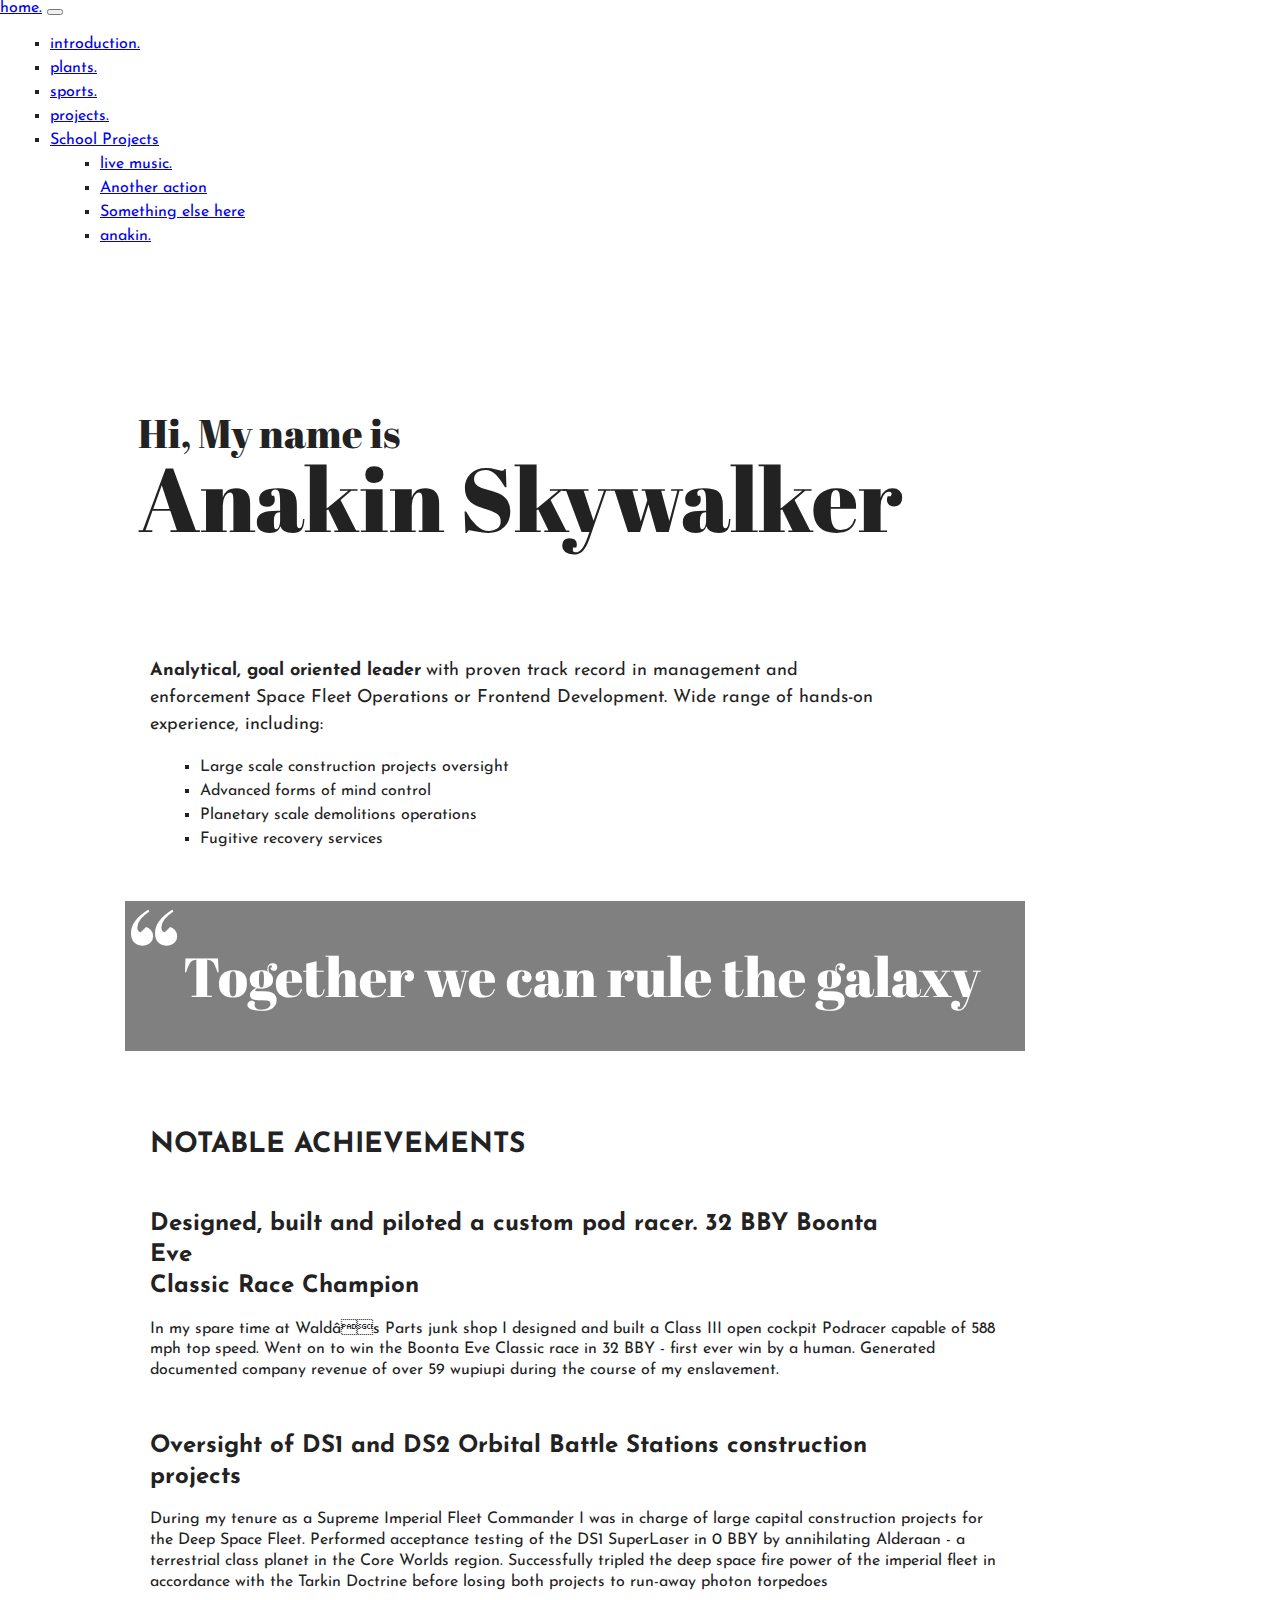
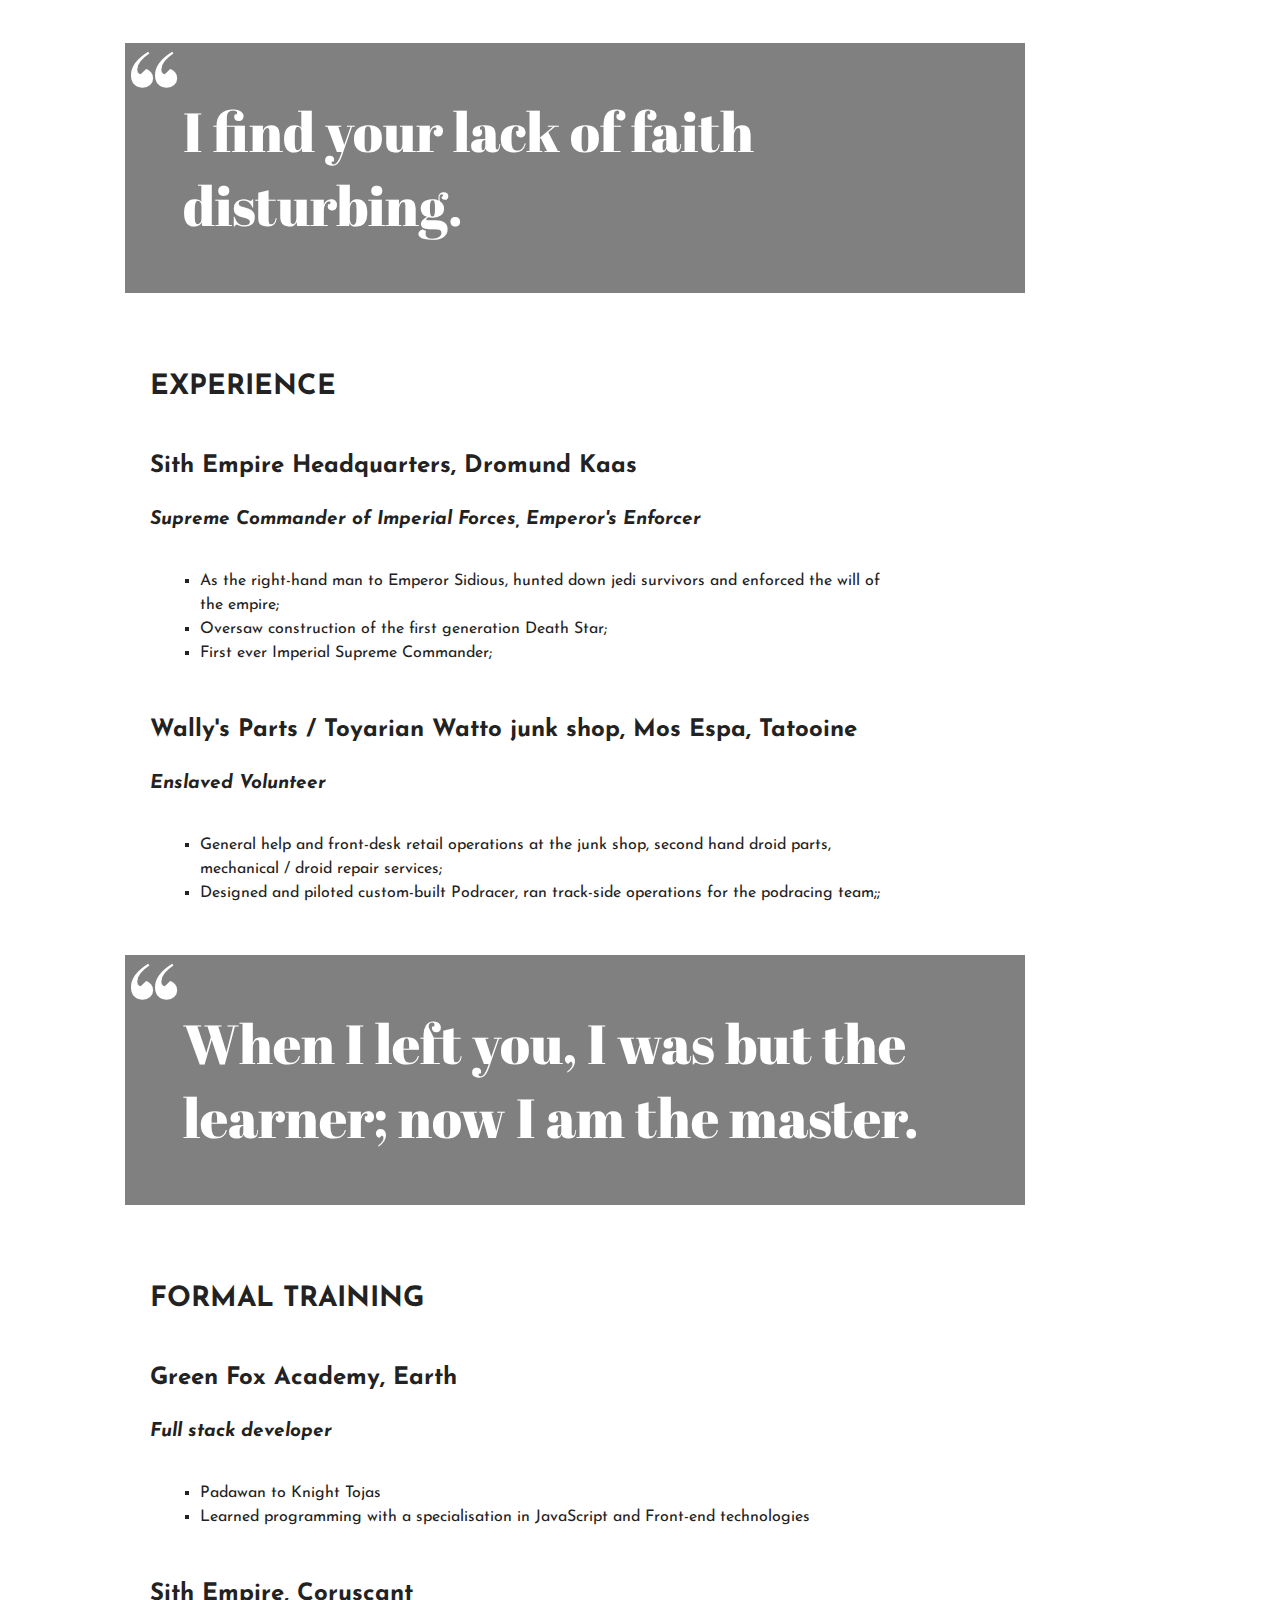
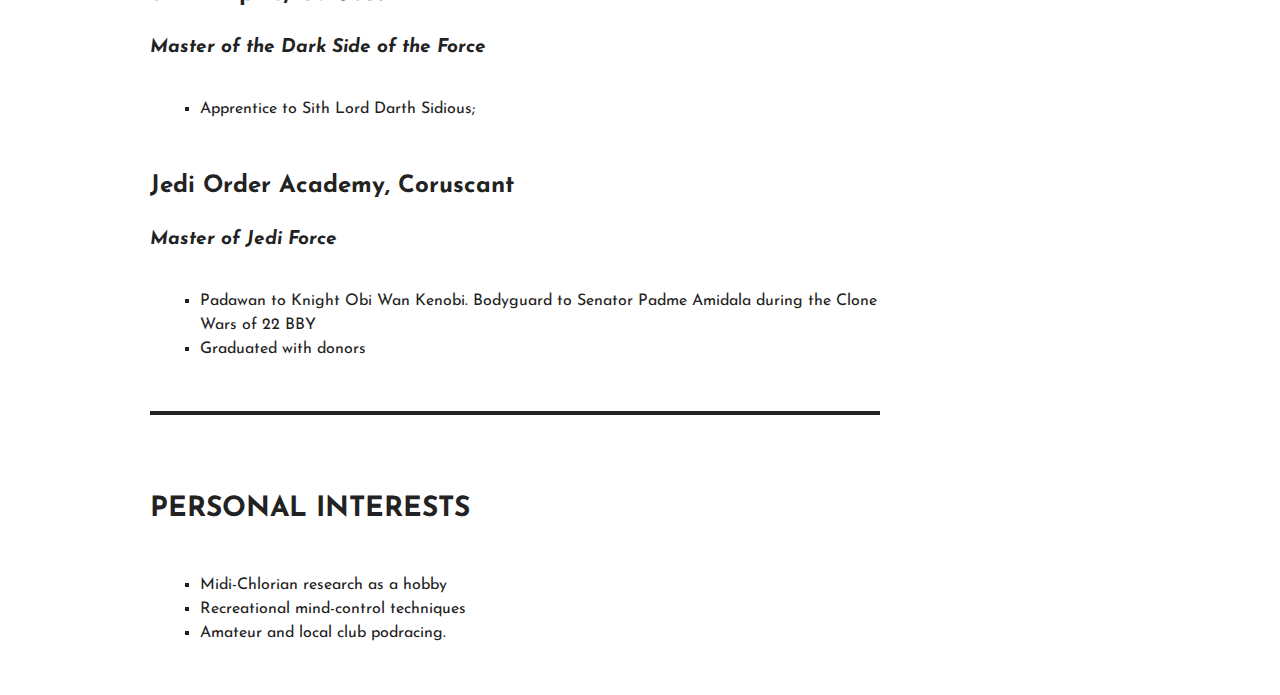
<file: anakin/anakin.html>
<!DOCTYPE html>
<html lang="en" >
<head>
  <meta charset="UTF-8">
  <title>2.0 Anakin saját weboldalam - CodePen</title>
  <link rel="preconnect" href="https://fonts.googleapis.com">
<link rel="preconnect" href="https://fonts.gstatic.com" crossorigin>
<link href="https://fonts.googleapis.com/css2?family=Josefin+Sans:wght@300&display=swap" rel="stylesheet">

<link rel="preconnect" href="https://fonts.googleapis.com">
<link rel="preconnect" href="https://fonts.gstatic.com" crossorigin>
<link href="https://fonts.googleapis.com/css2?family=Abril+Fatface&family=Josefin+Sans:wght@300&display=swap" rel="stylesheet">
<link rel="preconnect" href="https://fonts.googleapis.com">
<link rel="preconnect" href="https://fonts.gstatic.com" crossorigin>
<link href="https://fonts.googleapis.com/css2?family=Josefin+Sans:wght@300&family=Merriweather&display=swap" rel="stylesheet">
<link rel="preconnect" href="https://fonts.googleapis.com">
<link rel="preconnect" href="https://fonts.gstatic.com" crossorigin>
<link href="https://fonts.googleapis.com/css2?family=Sansita&display=swap" rel="stylesheet">
<link href="https://cdn.jsdelivr.net/npm/bootstrap@5.3.2/dist/css/bootstrap.min.css" rel="stylesheet"
        integrity="sha384-T3c6CoIi6uLrA9TneNEoa7RxnatzjcDSCmG1MXxSR1GAsXEV/Dwwykc2MPK8M2HN" crossorigin="anonymous">
<link rel="stylesheet" href="../anakin/anakin.css">

</head>
<body>
<!-- partial:index.partial.html -->
<html>
<head>
<meta name="viewport" content="width=device-width, initial-scale=1">
</head>
<body>
  <nav class="navbar navbar-expand-lg bg-body-tertiary" data-bs-theme="dark">
    <div class="container-fluid">
      <a class="navbar-brand" href="../aboutme.html">home.</a>
      <button class="navbar-toggler" type="button" data-bs-toggle="collapse" data-bs-target="#navbarNavDropdown" aria-controls="navbarNavDropdown" aria-expanded="false" aria-label="Toggle navigation">
        <span class="navbar-toggler-icon"></span>
      </button>
      <div class="collapse navbar-collapse" id="navbarNavDropdown">
        <ul class="navbar-nav">
          <li class="nav-item">
            <a class="nav-link" href="#">introduction.</a>
          </li>
          <li class="nav-item">
            <a class="nav-link" href="#">plants.</a>
          </li>
          <li class="nav-item">
            <a class="nav-link" href="#">sports.</a>
          </li>
          <li class="nav-item">
            <a class="nav-link" href="#">projects.</a>
          </li>
          <li class="nav-item dropdown">
            <a class="nav-link  dropdown-toggle" href="#" role="button" data-bs-toggle="dropdown" aria-expanded="false">
              School Projects
            </a>
            <ul class="dropdown-menu">
              <li><a class="dropdown-item" href="#">live music.</a></li>
              <li><a class="dropdown-item" href="#">Another action</a></li>
              <li><a class="dropdown-item" href="#">Something else here</a></li>
              <li><a class="dropdown-item" href="anakin.html">anakin.</a></li>
            </ul>
          </li>
        </ul>
      </div>
    </div>
  </nav>

<div class="hero-image">
  <div class="hero-text">
    <h2>Hi, My name is </h2>
    <h3>Anakin Skywalker</h3>
    
  </div>
</div>

<div class="bekezdes"> 
    <p id="bold">Analytical, goal oriented leader</p>
    <p id="normal"> with proven track record in management and enforcement Space Fleet Operations or Frontend Development. Wide range of hands-on experience, including:</p>
    <p>
      <ul>
  <li>Large scale construction projects oversight</li>
  <li> Advanced forms of mind control</li>
  <li>Planetary scale demolitions operations</li>
  <li>Fugitive recovery services</li>
  </ul>
    </p>
</div>

  <block>
<blockquote>  Together we can rule the galaxy  
</blockquote>
  </block>


<div class="bekezdes">
<div class="uppercasetitle">Notable achievements</div> 
<p class="alcim"> Designed, built and piloted a custom pod racer. 32 BBY Boonta Eve <br>Classic Race Champion
</p>

  <p class="szoveg">
    In my spare time at Waldâs Parts junk shop I designed and built a Class III open
cockpit Podracer capable of 588 mph top speed. Went on to win the Boonta Eve
Classic race in 32 BBY - first ever win by a human. Generated documented company
revenue of over 59 wupiupi during the course of my enslavement.  
  </p>
  
  <p class="alcim"> Oversight of DS1 and DS2 Orbital Battle Stations construction projects
</p>
  <p class="szoveg">During my tenure as a Supreme Imperial Fleet Commander I was in charge of large
capital construction projects for the Deep Space Fleet. Performed acceptance
testing of the DS1 SuperLaser in 0 BBY by annihilating Alderaan - a terrestrial
class planet in the Core Worlds region. Successfully tripled the deep space fire
power of the imperial fleet in accordance with the Tarkin Doctrine before losing
both projects to run-away photon torpedoes</p>
  </div>
   <block2>
<blockquote2>  I find your lack of faith disturbing. 
</blockquote2>
  </block2>
 <div class="bekezdes">
  <div class="uppercasetitle">Experience</div> 
  
  <p class="alcim">  Sith Empire Headquarters, Dromund Kaas </p>
<p class="dolt">Supreme Commander of Imperial Forces, Emperor's Enforcer </p>
  
  <p id="felsorolas"> 
      <ul>
<li>As the right-hand man to Emperor Sidious, hunted down jedi survivors and enforced the will of the empire; </li>
<li> Oversaw construction of the first generation Death Star;</li>
<li> First ever Imperial Supreme Commander;</li>
  </ul>
  </p>
  
<p class="alcim">  Wally's Parts / Toyarian Watto junk shop, Mos Espa, Tatooine </p>

<p class="dolt">Enslaved Volunteer </p>


  <p class="felsorolas"> 
      <ul>
<li>General help and front-desk retail operations at the junk shop, second hand droid parts, mechanical / droid repair services;</li>
        
<li> Designed and piloted custom-built Podracer, ran track-side operations for the podracing team;;</li>
  </ul>
  </p>
 
</div>

  <block2>
<blockquote2>  When I left you, I was but the learner; now I am the master. 
</blockquote2>
  </block2>
 <div class="bekezdes">
<div class="uppercasetitle">Formal training</div> 

<p class="alcim">Green Fox Academy, Earth </p>
<p class="dolt">Full stack developer </p>
  <p class="felsorolas"> 
      <ul>
<li>Padawan to Knight Tojas</li>
        
<li> Learned programming with a specialisation in JavaScript and Front-end technologies</li>
  </ul>
  </p>

<p class="alcim">Sith Empire, Coruscant </p>
<p class="dolt">Master of the Dark Side of the Force
 </p>
  <p class="felsorolas"> 
      <ul>
<li>Apprentice to Sith Lord Darth Sidious;</li>
</ul>
</p>


<p class="alcim">Jedi Order Academy, Coruscant </p>
<p class="dolt">Master of Jedi Force </p>
<p class="felsorolas"> 
      <ul>
<li>Padawan to Knight Obi Wan Kenobi. Bodyguard to Senator Padme Amidala during the Clone Wars of 22 BBY</li>
<li> Graduated with donors</li>
</ul>
</p>

</div> 

<div class="personalinterest">
<div class="uppercasetitle">Personal interests</div> 
 <p class="felsorolas"> 
      <ul>
        <li>Midi-Chlorian research as a hobby</li>
        <li>Recreational mind-control techniques</li>
        <li>Amateur and local club podracing. </li>
</ul>
</p>
</div>
 
  
</body>
</html>
<!-- partial -->
  
</body>
</html>
</file>
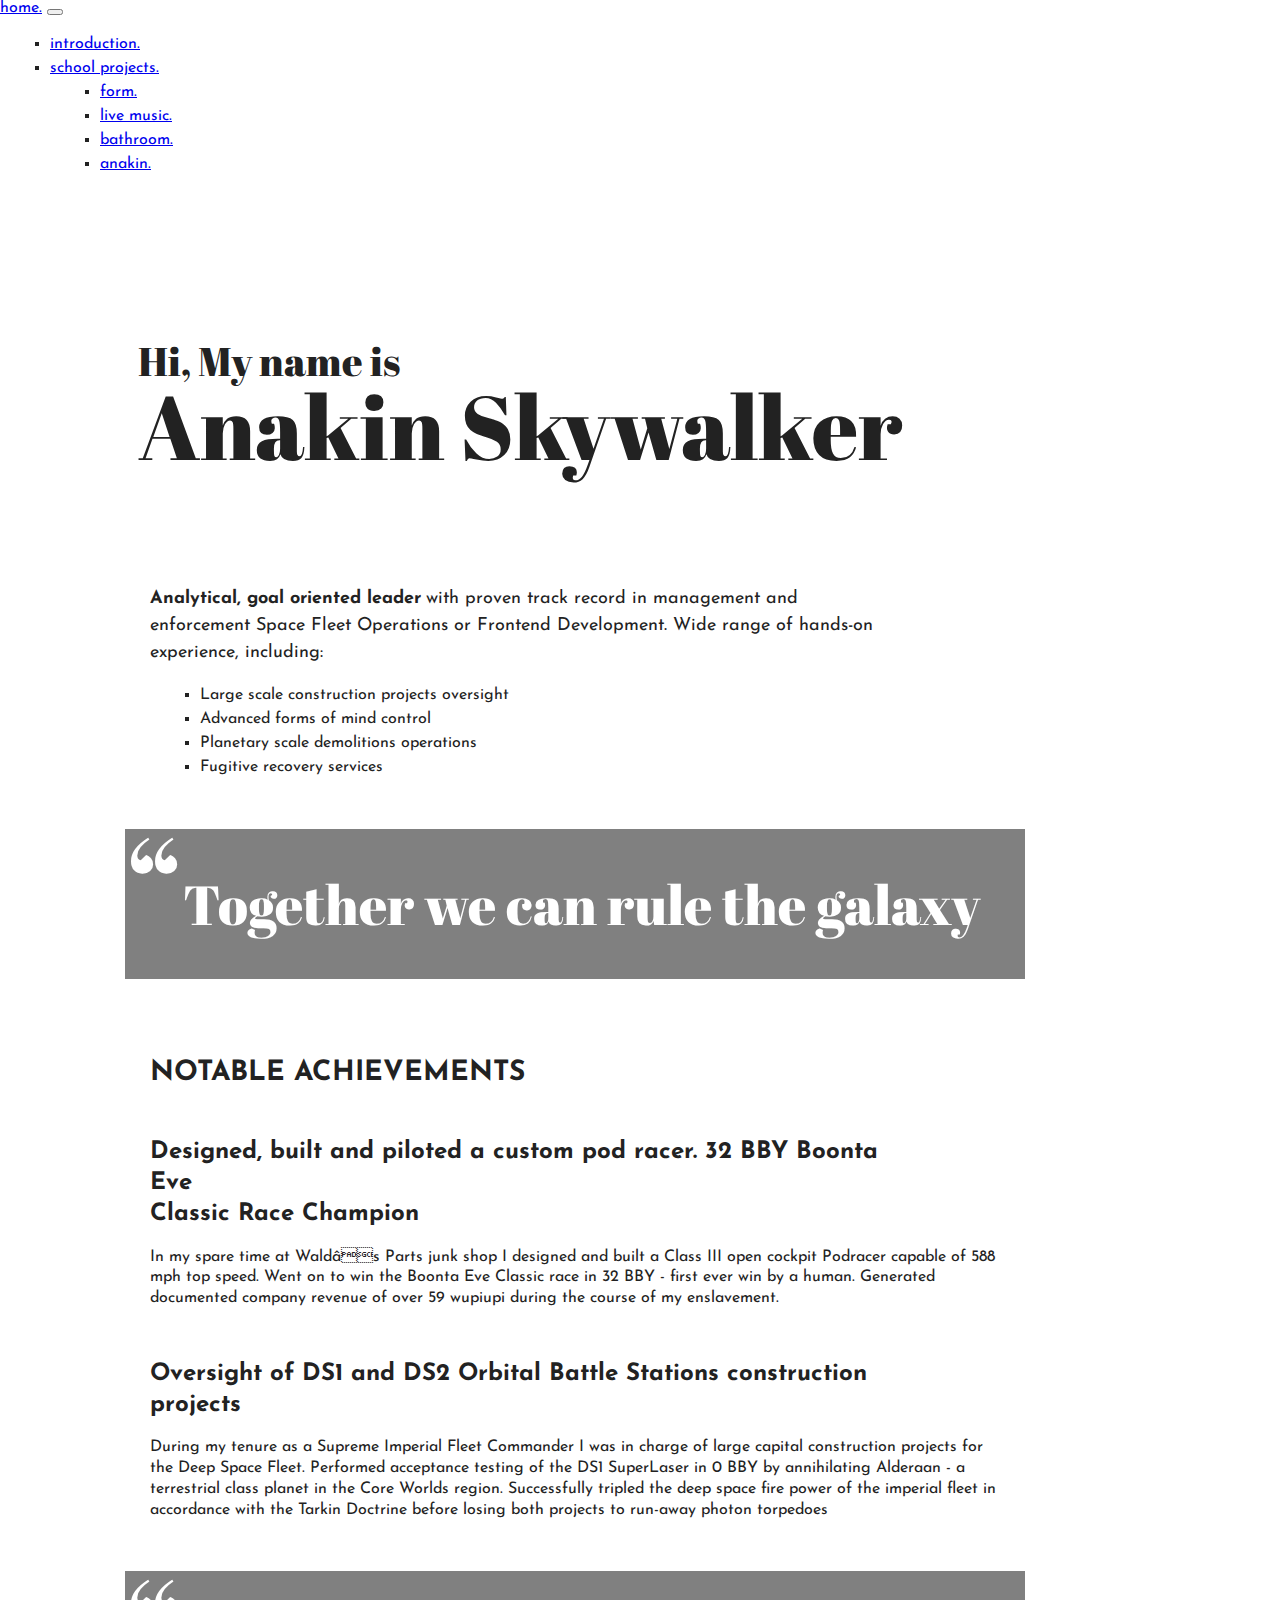
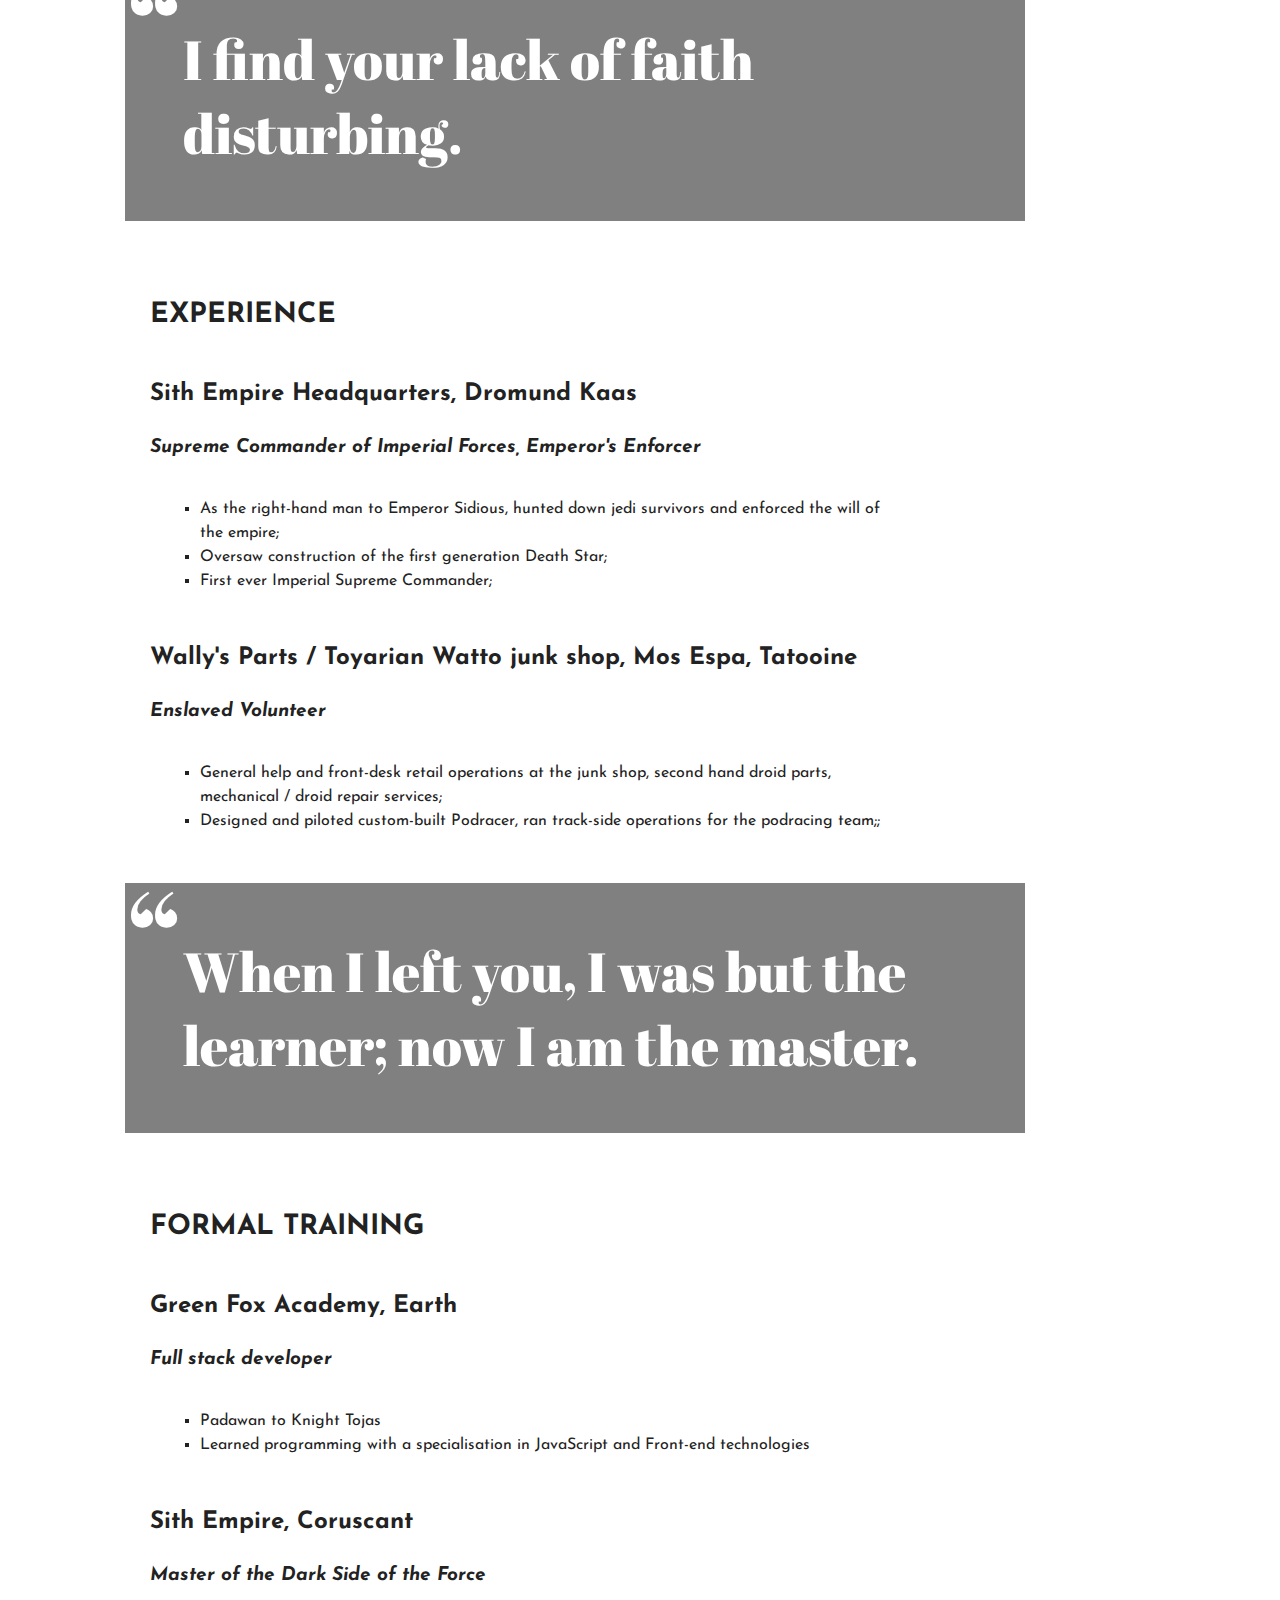
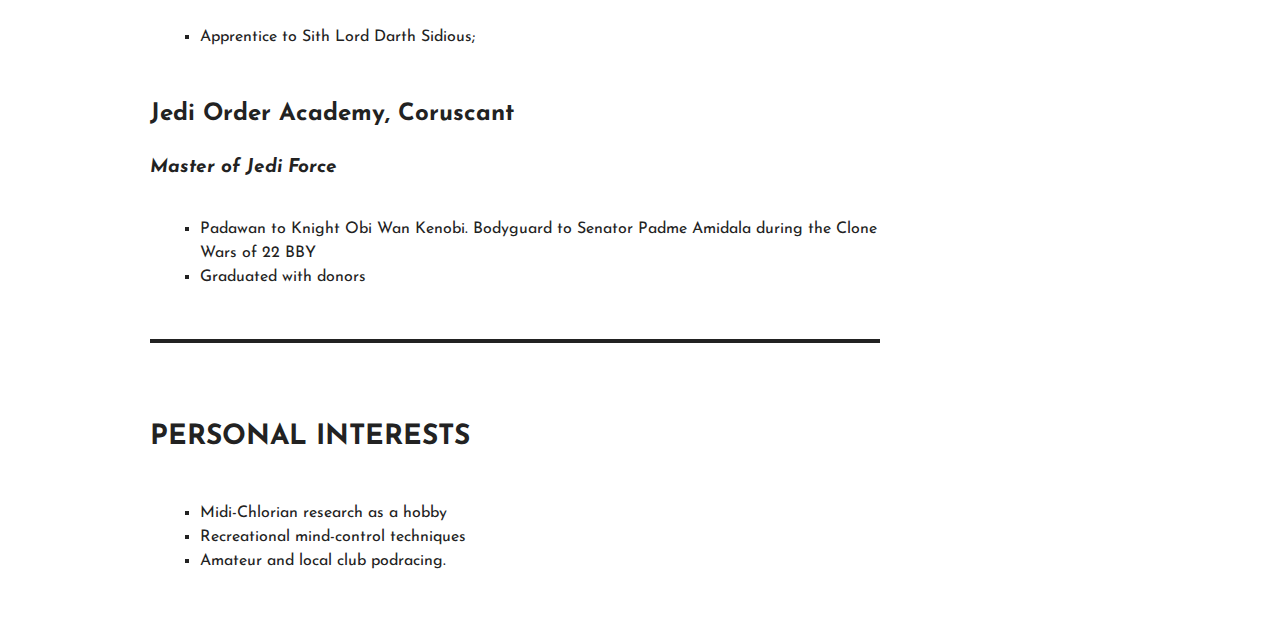
<file: anakin/anakinsky.html>
<!DOCTYPE html>
<html lang="en" >
<head>
  <meta charset="UTF-8">
  <title> Anakin Skywalker - CodePen</title>
  <link rel="preconnect" href="https://fonts.googleapis.com">
<link rel="preconnect" href="https://fonts.gstatic.com" crossorigin>
<link href="https://fonts.googleapis.com/css2?family=Josefin+Sans:wght@300&display=swap" rel="stylesheet">

<link rel="preconnect" href="https://fonts.googleapis.com">
<link rel="preconnect" href="https://fonts.gstatic.com" crossorigin>
<link href="https://fonts.googleapis.com/css2?family=Abril+Fatface&family=Josefin+Sans:wght@300&display=swap" rel="stylesheet">
<link rel="preconnect" href="https://fonts.googleapis.com">
<link rel="preconnect" href="https://fonts.gstatic.com" crossorigin>
<link href="https://fonts.googleapis.com/css2?family=Josefin+Sans:wght@300&family=Merriweather&display=swap" rel="stylesheet">
<link rel="preconnect" href="https://fonts.googleapis.com">
<link rel="preconnect" href="https://fonts.gstatic.com" crossorigin>
<link href="https://fonts.googleapis.com/css2?family=Sansita&display=swap" rel="stylesheet">
<link href="https://cdn.jsdelivr.net/npm/bootstrap@5.3.2/dist/css/bootstrap.min.css" rel="stylesheet"
        integrity="sha384-T3c6CoIi6uLrA9TneNEoa7RxnatzjcDSCmG1MXxSR1GAsXEV/Dwwykc2MPK8M2HN" crossorigin="anonymous">
<link rel="stylesheet" href="../anakin/anakin.css">

</head>
<body>
<!-- partial:index.partial.html -->
<html>
<head>
<meta name="viewport" content="width=device-width, initial-scale=1">
</head>
<body>
  <nav class="navbar navbar-expand-lg bg-body-tertiary" data-bs-theme="dark">
    <div class="container-fluid">
      <a class="navbar-brand" href="../index.html">home.</a>
      <button class="navbar-toggler" type="button" data-bs-toggle="collapse" data-bs-target="#navbarNavDropdown" aria-controls="navbarNavDropdown" aria-expanded="false" aria-label="Toggle navigation">
        <span class="navbar-toggler-icon"></span>
      </button>
      <div class="collapse navbar-collapse" id="navbarNavDropdown">
        <ul class="navbar-nav">
          <li class="nav-item">
            <a class="nav-link" href="../introduction/introduction.html">introduction.</a>
          </li>

          <li class="nav-item dropdown">
            <a class="nav-link  dropdown-toggle" href="#" role="button" data-bs-toggle="dropdown" aria-expanded="false">
              school projects.
            </a>
            <ul class="dropdown-menu">
              <li><a class="dropdown-item" href="../form/form.html">form.</a></li>
              <li><a class="dropdown-item" href="../live music/livemusic.html" target="_blank">live music.</a></li>
              <li><a class="dropdown-item" href="../bathroom/bathroom.html" target="_blank">bathroom.</a></li>
              <li><a class="dropdown-item" href="./anakin/anakinsky.html">anakin.</a></li>
            </ul>
          </li>
        </ul>
      </div>
    </div>
  </nav>

<div class="hero-image">
  <div class="hero-text">
    <h2>Hi, My name is </h2>
    <h3>Anakin Skywalker</h3>
    
  </div>
</div>

<div class="bekezdes"> 
    <p id="bold">Analytical, goal oriented leader</p>
    <p id="normal"> with proven track record in management and enforcement Space Fleet Operations or Frontend Development. Wide range of hands-on experience, including:</p>
    <p>
      <ul>
  <li>Large scale construction projects oversight</li>
  <li> Advanced forms of mind control</li>
  <li>Planetary scale demolitions operations</li>
  <li>Fugitive recovery services</li>
  </ul>
    </p>
</div>

  <block>
<blockquote>  Together we can rule the galaxy  
</blockquote>
  </block>


<div class="bekezdes">
<div class="uppercasetitle">Notable achievements</div> 
<p class="alcim"> Designed, built and piloted a custom pod racer. 32 BBY Boonta Eve <br>Classic Race Champion
</p>

  <p class="szoveg">
    In my spare time at Waldâs Parts junk shop I designed and built a Class III open
cockpit Podracer capable of 588 mph top speed. Went on to win the Boonta Eve
Classic race in 32 BBY - first ever win by a human. Generated documented company
revenue of over 59 wupiupi during the course of my enslavement.  
  </p>
  
  <p class="alcim"> Oversight of DS1 and DS2 Orbital Battle Stations construction projects
</p>
  <p class="szoveg">During my tenure as a Supreme Imperial Fleet Commander I was in charge of large
capital construction projects for the Deep Space Fleet. Performed acceptance
testing of the DS1 SuperLaser in 0 BBY by annihilating Alderaan - a terrestrial
class planet in the Core Worlds region. Successfully tripled the deep space fire
power of the imperial fleet in accordance with the Tarkin Doctrine before losing
both projects to run-away photon torpedoes</p>
  </div>
   <block2>
<blockquote2>  I find your lack of faith disturbing. 
</blockquote2>
  </block2>
 <div class="bekezdes">
  <div class="uppercasetitle">Experience</div> 
  
  <p class="alcim">  Sith Empire Headquarters, Dromund Kaas </p>
<p class="dolt">Supreme Commander of Imperial Forces, Emperor's Enforcer </p>
  
  <p id="felsorolas"> 
      <ul>
<li>As the right-hand man to Emperor Sidious, hunted down jedi survivors and enforced the will of the empire; </li>
<li> Oversaw construction of the first generation Death Star;</li>
<li> First ever Imperial Supreme Commander;</li>
  </ul>
  </p>
  
<p class="alcim">  Wally's Parts / Toyarian Watto junk shop, Mos Espa, Tatooine </p>

<p class="dolt">Enslaved Volunteer </p>


  <p class="felsorolas"> 
      <ul>
<li>General help and front-desk retail operations at the junk shop, second hand droid parts, mechanical / droid repair services;</li>
        
<li> Designed and piloted custom-built Podracer, ran track-side operations for the podracing team;;</li>
  </ul>
  </p>
 
</div>

  <block2>
<blockquote2>  When I left you, I was but the learner; now I am the master. 
</blockquote2>
  </block2>
 <div class="bekezdes">
<div class="uppercasetitle">Formal training</div> 

<p class="alcim">Green Fox Academy, Earth </p>
<p class="dolt">Full stack developer </p>
  <p class="felsorolas"> 
      <ul>
<li>Padawan to Knight Tojas</li>
        
<li> Learned programming with a specialisation in JavaScript and Front-end technologies</li>
  </ul>
  </p>

<p class="alcim">Sith Empire, Coruscant </p>
<p class="dolt">Master of the Dark Side of the Force
 </p>
  <p class="felsorolas"> 
      <ul>
<li>Apprentice to Sith Lord Darth Sidious;</li>
</ul>
</p>


<p class="alcim">Jedi Order Academy, Coruscant </p>
<p class="dolt">Master of Jedi Force </p>
<p class="felsorolas"> 
      <ul>
<li>Padawan to Knight Obi Wan Kenobi. Bodyguard to Senator Padme Amidala during the Clone Wars of 22 BBY</li>
<li> Graduated with donors</li>
</ul>
</p>

</div> 

<div class="personalinterest">
<div class="uppercasetitle">Personal interests</div> 
 <p class="felsorolas"> 
      <ul>
        <li>Midi-Chlorian research as a hobby</li>
        <li>Recreational mind-control techniques</li>
        <li>Amateur and local club podracing. </li>
</ul>
</p>
</div>
 
  
</body>
</html>
<!-- partial -->
  
</body>
</html>
</file>
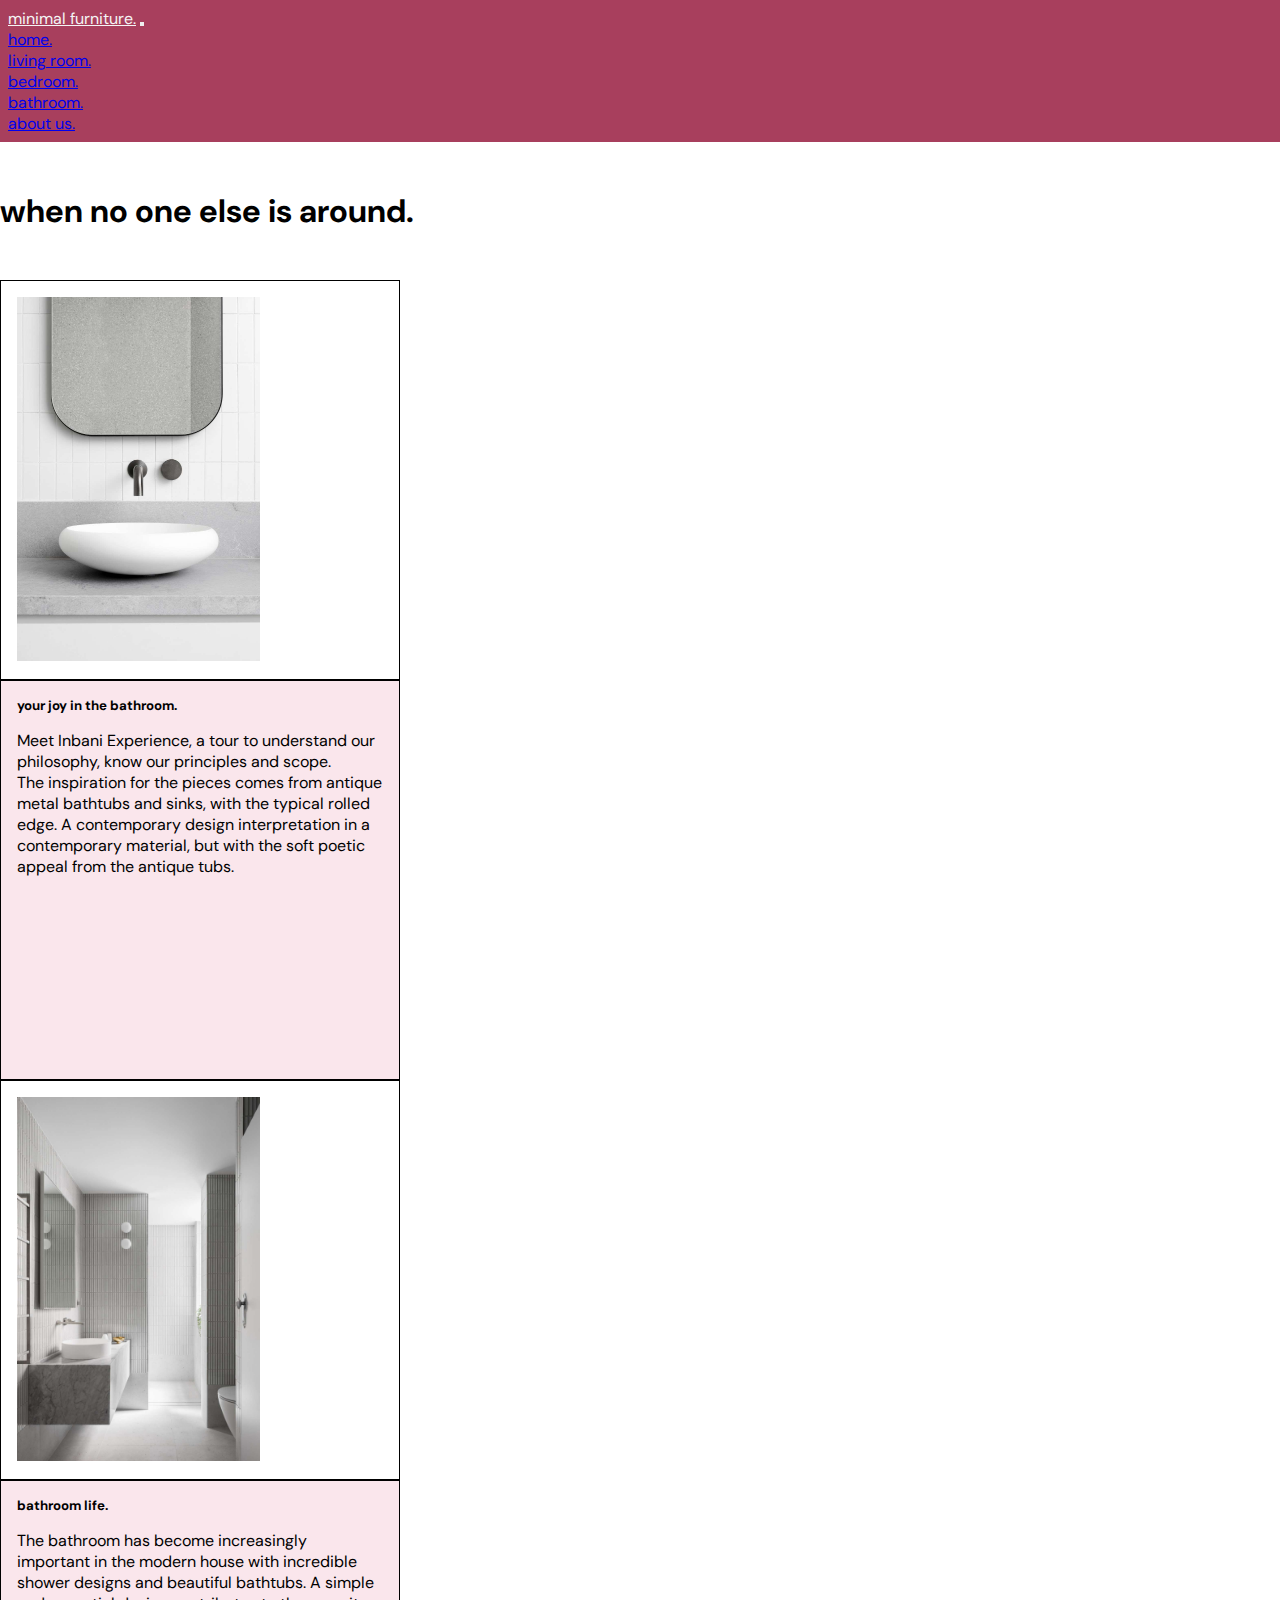
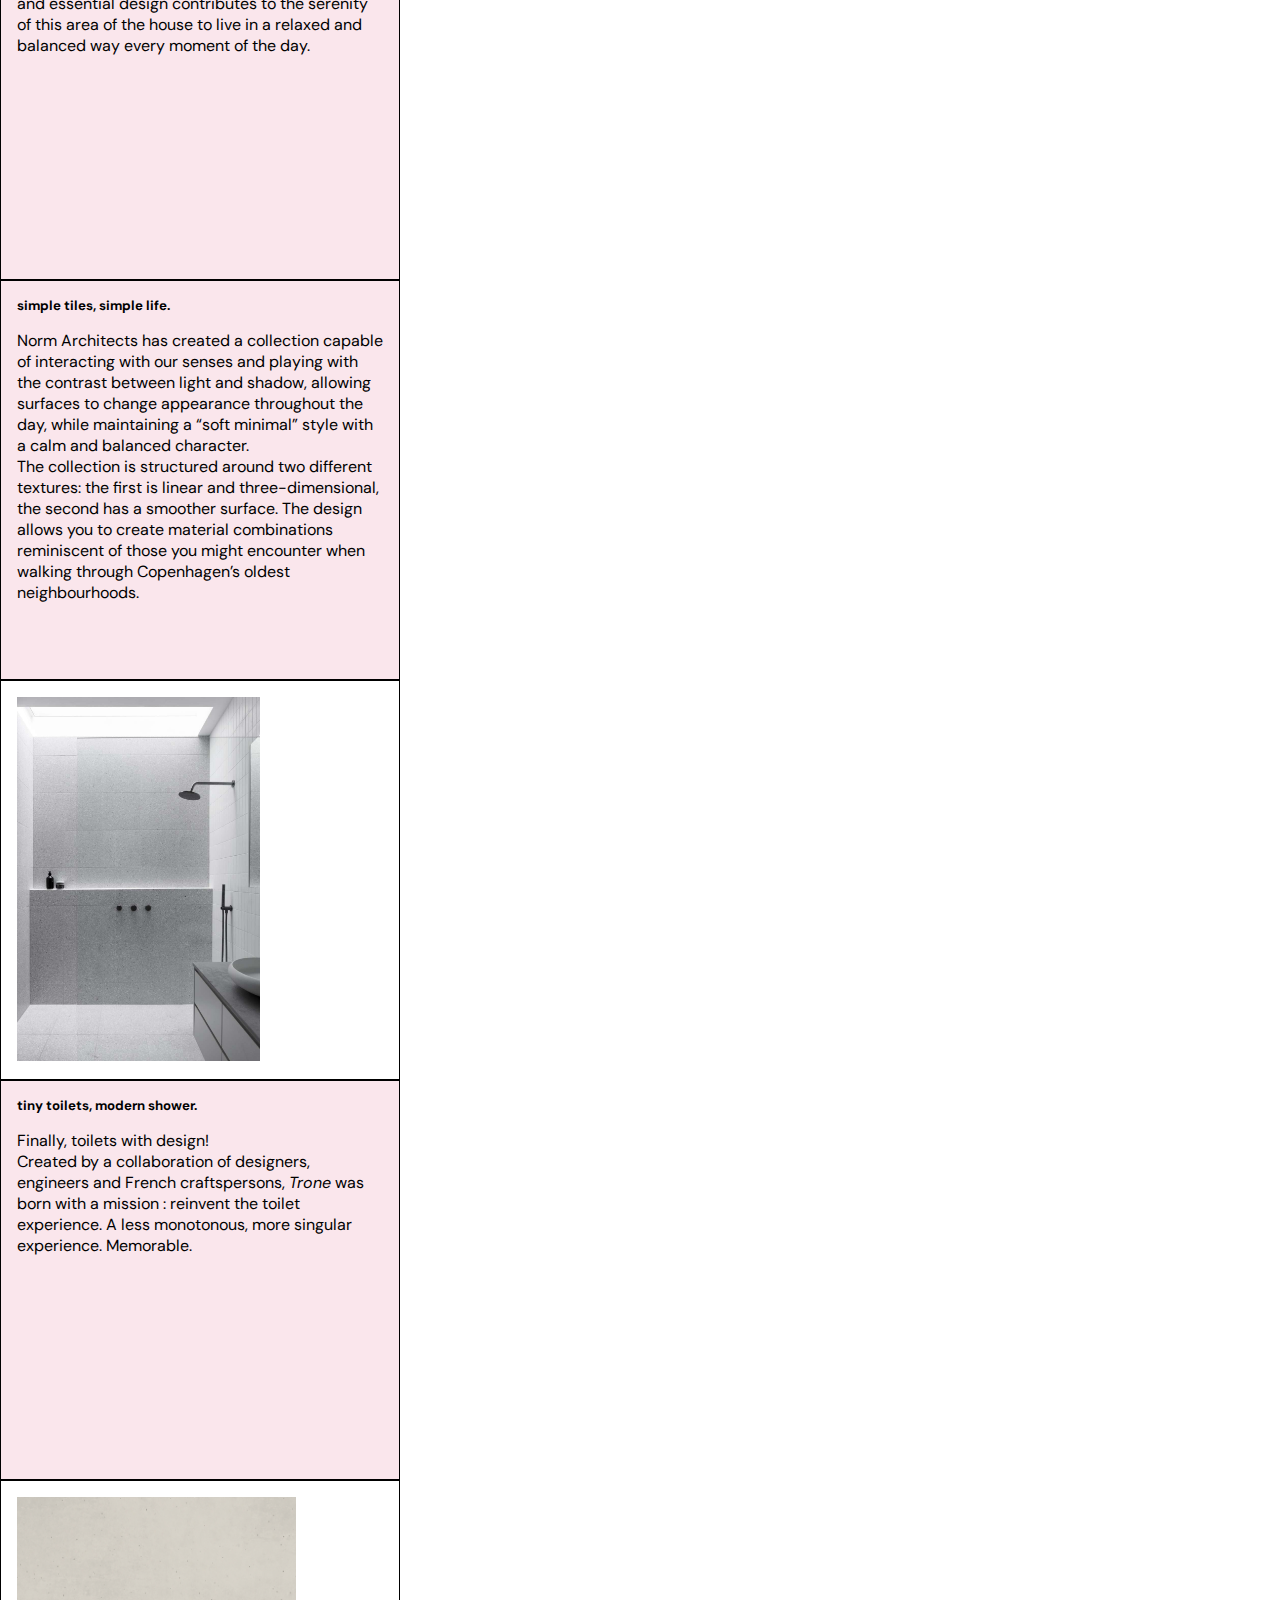
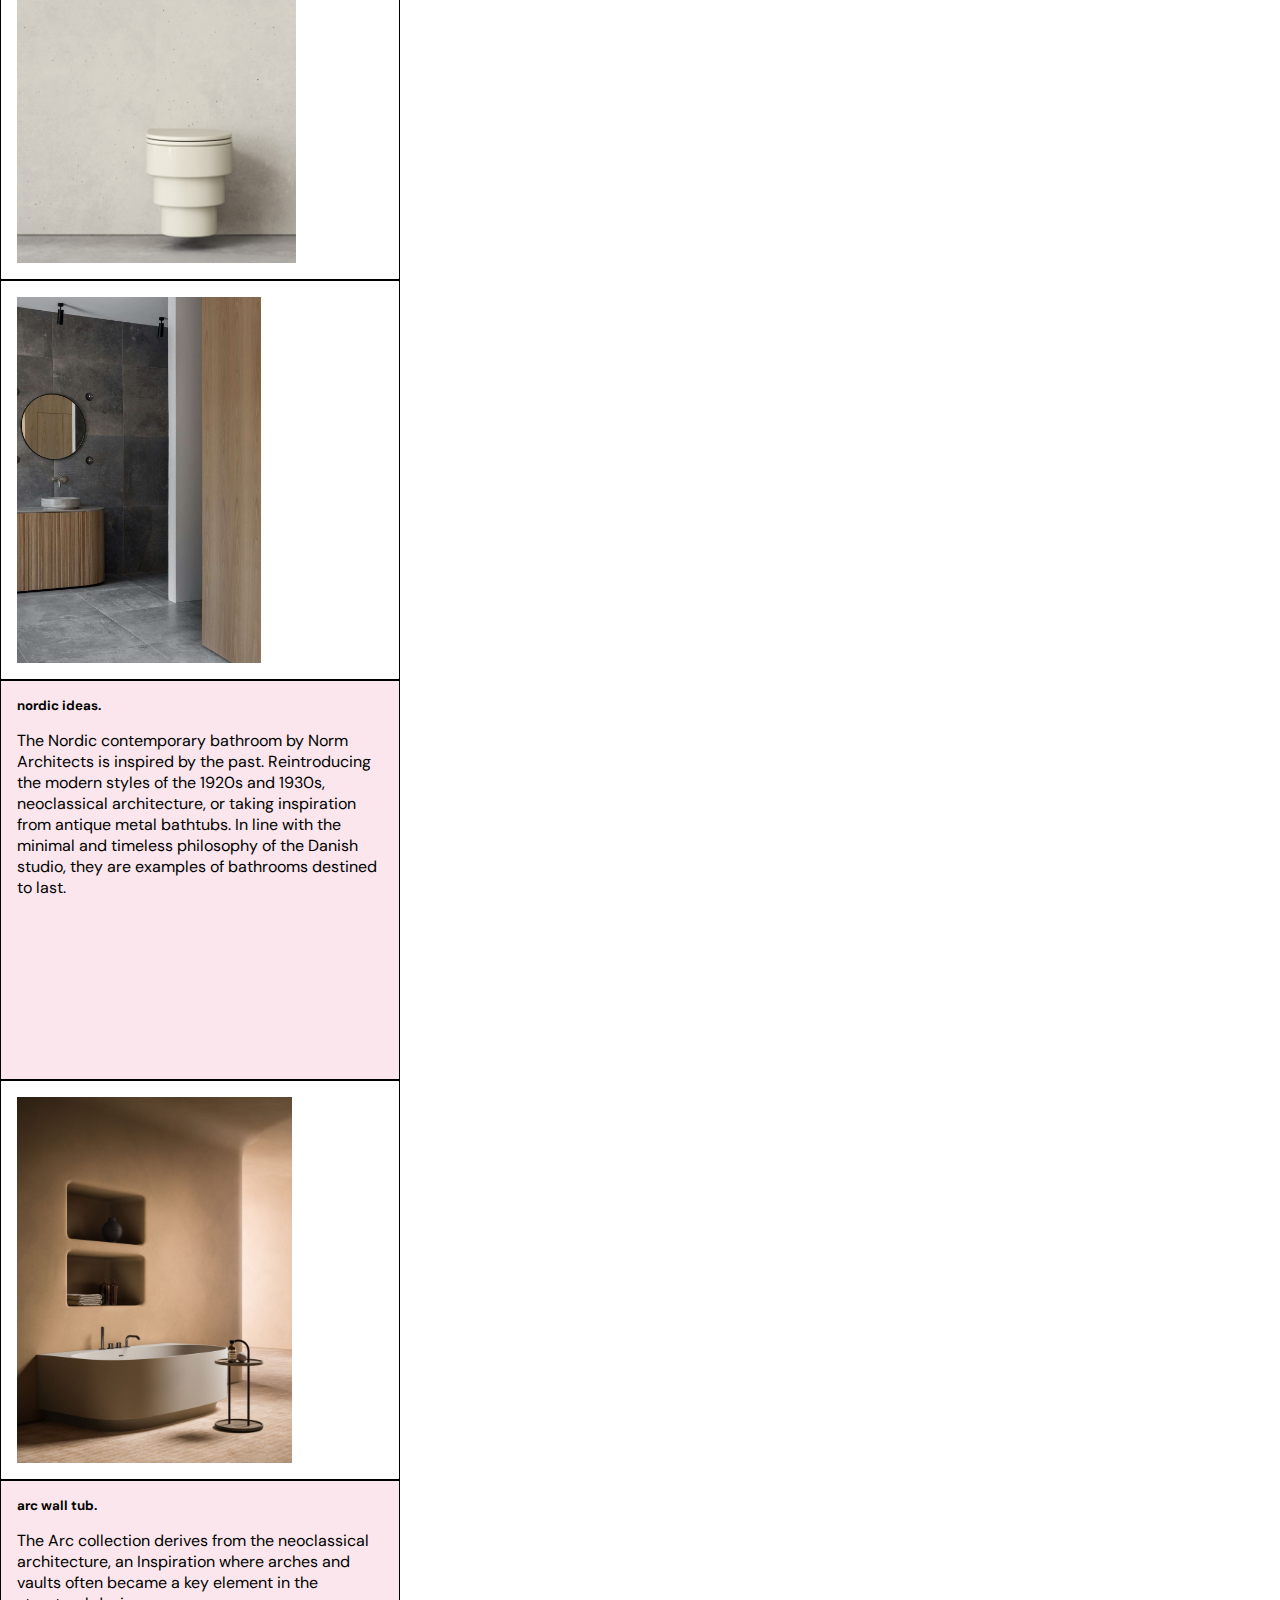
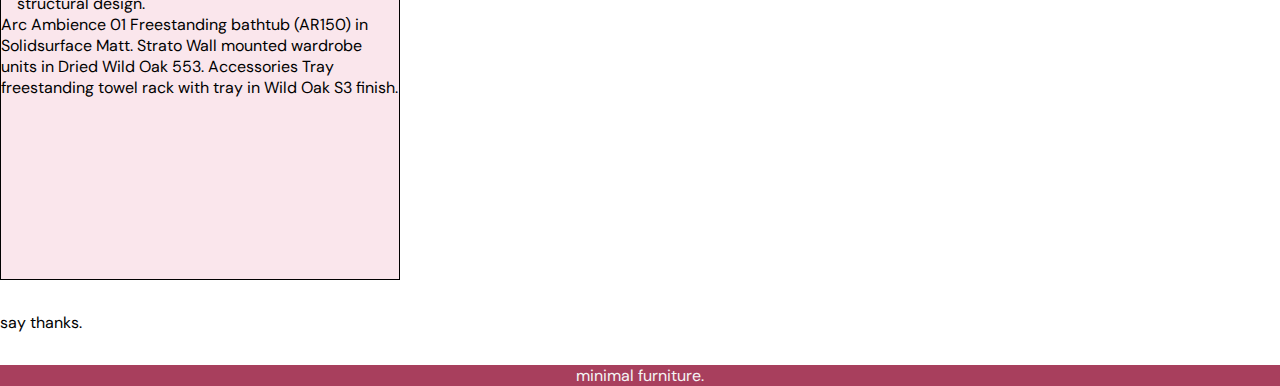
<file: bathroom/bathroom.html>
<!DOCTYPE html>
<html lang="en">

<head>
    <meta charset="utf-8" />
    <meta name="viewport" content="width=device-width, initial-scale=1" />
    <title>minimal design.</title>
    <link rel="icon" type="image/x-icon" href="./favicon.png">
    <link href="https://cdn.jsdelivr.net/npm/bootstrap@5.3.2/dist/css/bootstrap.min.css" rel="stylesheet"
        integrity="sha384-T3c6CoIi6uLrA9TneNEoa7RxnatzjcDSCmG1MXxSR1GAsXEV/Dwwykc2MPK8M2HN" crossorigin="anonymous" />
    <link rel="stylesheet" href="./css/index.css" />
    <link rel="preconnect" href="https://fonts.googleapis.com" />
    <link rel="preconnect" href="https://fonts.gstatic.com" crossorigin />
    <link href="https://fonts.googleapis.com/css2?family=DM+Sans:opsz@9..40&display=swap" rel="stylesheet" />
</head>

<body>
    <nav class="navbar navbar-expand-lg bg-body-tertiary" data-bs-theme="dark">
        <div class="container-fluid header bathroomnavbar">
            <a class="navbar-brand" href="./index.html">minimal furniture.</a>
            <button class="navbar-toggler" type="button" data-bs-toggle="collapse"
                data-bs-target="#navbarSupportedContent" aria-controls="navbarSupportedContent" aria-expanded="false"
                aria-label="Toggle navigation">
                <span class="navbar-toggler-icon"></span>
            </button>
            <div class="collapse navbar-collapse" id="navbarSupportedContent">
                <ul class="navbar-nav me-auto mb-2 mb-lg-0">
                    <li class="nav-item">
                        <a class="nav-link active" aria-current="page" href="./index.html">home.</a>
                    </li>
                    <li class="nav-item">
                        <a class="nav-link" href="./livingroom.html">living room.</a>
                    </li>
                    <li class="nav-item">
                        <a class="nav-link" href="./bedroom.html">bedroom.</a>
                    </li>
                    <li class="nav-item">
                        <a class="nav-link active" href="./bathroom.html">bathroom.</a>
                    </li>
                    <li class="nav-item">
                        <a class="nav-link" href="./aboutus.html">about us.</a>
                    </li>
                </ul>
            </div>
        </div>
    </nav>

    <div class="container-fluid bathroombody text-center ">

        <div class="row bathroomrows justify-content-center">
            <div class="col-12">
                <h1 class="bathroomcim">when no one else is around.</h1>
            </div>
            <div class="col-xs-12 col-sm-6 col-md-6 col-lg-4 col-xl-4 bathroomcol1">
                <a href="https://inbani.com/en/" target="_blank"><img src="./bathroom/sink.jpeg" alt=""
                        class="kep1"></a>

            </div>

            <div class="col-xs-12 col-sm-6 col-md-6 col-lg-4 col-xl-4 bathroomcol2">
                <h5 class="kartyacim">your joy in the bathroom.</h5>
                <p class="kartyaszoveg">
                    Meet Inbani Experience, a tour to understand our philosophy, know our principles and scope.
                </p>
                <p class="kartyaszoveg">
                    The inspiration for the pieces comes from antique metal bathtubs and sinks, with the typical rolled
                    edge. A contemporary design interpretation in a contemporary material, but with the soft poetic
                    appeal from the antique tubs.
                </p>
            </div>

            <div class="col-xs-12 col-sm-6 col-md-6 col-lg-4 col-xl-4 bathroomcol1">
                <a href="https://inbani.com/en/collections/ease-5/#ambience-2" target="_blank"> <img
                        src="./bathroom/sink3.jpeg" alt="bathroom with light colored tiles" class="kep2"></a>

            </div>
            <div class="col-xs-12 col-sm-6 col-md-6 col-lg-4 col-xl-4 bathroomcol2">
                <h5 class="kartyacim">bathroom life.</h5>
                <p class="kartyaszoveg">
                    The bathroom has become increasingly important in the modern house with incredible shower designs
                    and beautiful bathtubs. A simple and essential design contributes to the serenity of this area of
                    the house to live in a relaxed and balanced way every moment of the day.</p>
            </div>
        </div>

        <div class="row bathroomrows justify-content-center">
            <div class="col-xs-12 col-sm-6 col-md-6 col-lg-4 col-xl-4 bathroomcol2">
                <h5 class="kartyacim">simple tiles, simple life.</h5>
                <p class="kartyaszoveg">Norm Architects has created a collection capable of interacting with our senses
                    and playing with the contrast between light and shadow, allowing surfaces to change appearance
                    throughout the day, while maintaining a “soft minimal” style with a calm and balanced character.
                </p>
                <p class="kartyaszoveg">
                    The collection is structured around two different textures: the first is linear and
                    three-dimensional, the second has a smoother surface. The design allows you to create material
                    combinations reminiscent of those you might encounter when walking through Copenhagen’s oldest
                    neighbourhoods.
                </p>




            </div>
            <div class="col-xs-12 col-sm-6 col-md-6 col-lg-4 col-xl-4 bathroomcol1">
                <a href="https://www.decoratoribassanesi.it/en/product/copenhagen/" target="_blank"><img
                        src="./bathroom/w_shower.jpeg" alt="shower with simple premium tiles" class="kep3"></a>

            </div>
            <div class="col-xs-12 col-sm-6 col-md-6 col-lg-4 col-xl-4 bathroomcol2">

                <h5 class="kartyacim">tiny toilets, modern shower.</h5>
                <p class="kartyaszoveg">

                    Finally, toilets with design!
                </p>
                <p class="kartyaszoveg">
                    Created by a collaboration of designers, engineers and French craftspersons, <i>Trone</i> was born
                    with a
                    mission : reinvent the toilet experience. A less monotonous, more singular experience. Memorable.
                </p>


            </div>
            <div class="col-xs-12 col-sm-6 col-md-6 col-lg-4 col-xl-4 bathroomcol1">
                <a href="https://www.trone.paris/en" target="_blank"><img src="./bathroom/wc.png" alt=""
                        class="kep4"></a>

            </div>
        </div>

        <div class="row bathroomrows justify-content-center">
            <div class="col-xs-12 col-sm-6 col-md-6 col-lg-4 col-xl-4 bathroomcol1">
                <a href="https://normcph.com/design/bespoke/bathroom-cabinet/" target="_blank"><img
                        src="./bathroom/nordic_tap2.jpeg" alt="nordic bathroom." class="kep5"> </a>

            </div>
            <div class="col-xs-12 col-sm-6 col-md-6 col-lg-4 col-xl-4 bathroomcol2">
                <h5 class="kartyacim">nordic ideas.</h5>
                <p class="kartyaszoveg">
                    The Nordic contemporary bathroom by Norm Architects is inspired by the past. Reintroducing the
                    modern styles of the 1920s and 1930s, neoclassical architecture, or taking inspiration from antique
                    metal bathtubs. In line with the minimal and timeless philosophy of the Danish studio, they are
                    examples of bathrooms destined to last. </p>
            </div>
            <div class="col-xs-12 col-sm-6 col-md-6 col-lg-4 col-xl-4 bathroomcol1">
                <a href="https://normcph.com/design/arc-wall-tub/" target="_blank"><img
                        src="./bathroom/arcwalltub.jpeg" alt="" class="img-fluid kep6"></a>

            </div>
            <div class="col-xs-12 col-sm-6 col-md-6 col-lg-4 col-xl-4 bathroomcol2">
                <h5 class="kartyacim">arc wall tub.</h5>
                <p class="kartyaszoveg">
                    The Arc collection derives from the neoclassical architecture, an Inspiration where arches and
                    vaults often became a key element in the structural design. </p>
                <p>Arc Ambience 01
                    Freestanding bathtub (AR150) in Solidsurface Matt. Strato Wall mounted wardrobe units in Dried Wild
                    Oak 553. Accessories Tray freestanding towel rack with tray in Wild Oak S3 finish.</p>
            </div>
        </div>

        <p class="koszonet">
            <a href="./aboutus.html">say thanks.</a>
        </p>


    </div>

    <div class="container-fluid footer  bathroomFooter py-3">
        <div class="row">
            <div class="col-12">
                <footer>
                    <p>minimal furniture.</p>
                </footer>
            </div>
        </div>
    </div>

    <script src="https://cdn.jsdelivr.net/npm/bootstrap@5.3.2/dist/js/bootstrap.bundle.min.js"
        integrity="sha384-C6RzsynM9kWDrMNeT87bh95OGNyZPhcTNXj1NW7RuBCsyN/o0jlpcV8Qyq46cDfL"
        crossorigin="anonymous"></script>
</body>

</html>
</file>
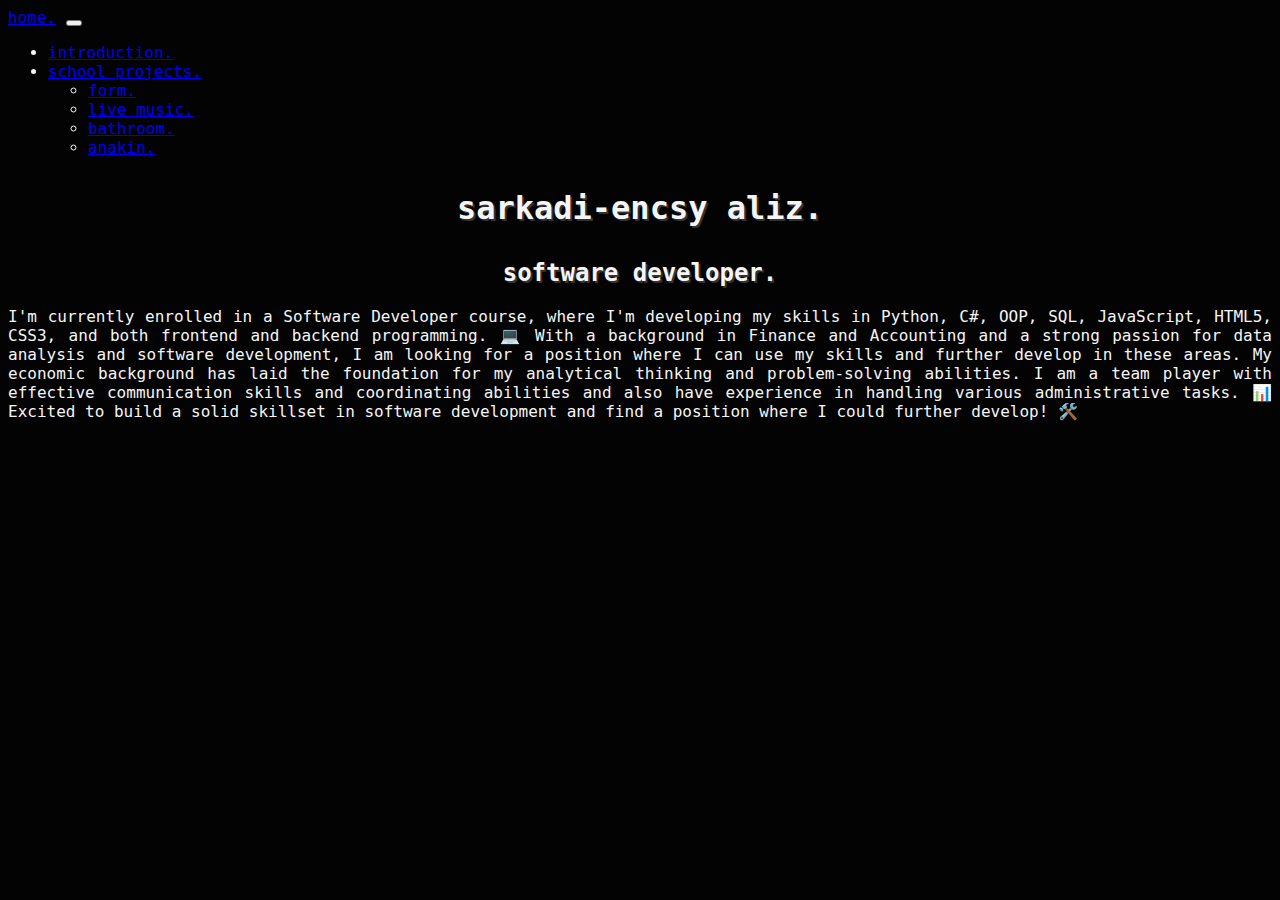
<file: introduction/introduction.html>
<!doctype html>
<html lang="en">

<head>
    <meta charset="utf-8">
    <meta name="viewport" content="width=device-width, initial-scale=1">
    <title>introduction</title>
    <link href="https://cdn.jsdelivr.net/npm/bootstrap@5.3.2/dist/css/bootstrap.min.css" rel="stylesheet"
        integrity="sha384-T3c6CoIi6uLrA9TneNEoa7RxnatzjcDSCmG1MXxSR1GAsXEV/Dwwykc2MPK8M2HN" crossorigin="anonymous">
    <link rel="stylesheet" href="intro.css">
</head>

<body>

    <nav class="navbar navbar-expand-lg bg-body-tertiary" data-bs-theme="dark">
        <div class="container-fluid">
            <a class="navbar-brand" href="../index.html">home.</a>
            <button class="navbar-toggler" type="button" data-bs-toggle="collapse" data-bs-target="#navbarNavDropdown"
                aria-controls="navbarNavDropdown" aria-expanded="false" aria-label="Toggle navigation">
                <span class="navbar-toggler-icon"></span>
            </button>
            <div class="collapse navbar-collapse" id="navbarNavDropdown">
                <ul class="navbar-nav">
                    <li class="nav-item">
                        <a class="nav-link active" aria-current="page" href="introduction.html">introduction.</a>
                    </li>

                    <li class="nav-item dropdown">
                        <a class="nav-link dropdown-toggle" href="#" role="button" data-bs-toggle="dropdown"
                            aria-expanded="false">
                            school projects.
                        </a>
                        <ul class="dropdown-menu">
                            <li><a class="dropdown-item" href="../form/form.html">form.</a></li>
                            <li><a class="dropdown-item" href="../live music/livemusic.html" target="_blank">live
                                    music.</a></li>
                            <li><a class="dropdown-item" href="../bathroom/bathroom.html" target="_blank">bathroom.</a>
                            </li>
                            <li><a class="dropdown-item" href="../anakin/anakinsky.html">anakin.</a></li>
                        </ul>
                    </li>
                </ul>
            </div>
        </div>
    </nav>

    <div class="container">
        <div class="row">
            <div class="col-md-12">
                <h1>sarkadi-encsy aliz.</h1>
                <h2>software developer.</h2>
                
            </div>
                <div class="col-md-6 offset-md-6 my-5 ">
                    
                    <p>I'm currently enrolled in a Software Developer course, where I'm developing my skills in Python,
                        C#,
                        OOP, SQL,
                        JavaScript, HTML5, CSS3, and both frontend and backend programming. 💻

                        With a background in Finance and Accounting and a strong passion for data analysis and software
                        development, I
                        am looking for a position where I can use my skills and further develop in these areas. My
                        economic
                        background
                        has laid the foundation for my analytical thinking and problem-solving abilities. I am a team
                        player
                        with
                        effective communication skills and coordinating abilities and also have experience in handling
                        various
                        administrative tasks. 📊

                        Excited to build a solid skillset in software development and find a position where I could
                        further
                        develop! 🛠️
                    </p>

                </div>
           
        </div>
    </div>











    <script src="https://cdn.jsdelivr.net/npm/bootstrap@5.3.2/dist/js/bootstrap.bundle.min.js"
        integrity="sha384-C6RzsynM9kWDrMNeT87bh95OGNyZPhcTNXj1NW7RuBCsyN/o0jlpcV8Qyq46cDfL"
        crossorigin="anonymous"></script>
</body>

</html>
</file>
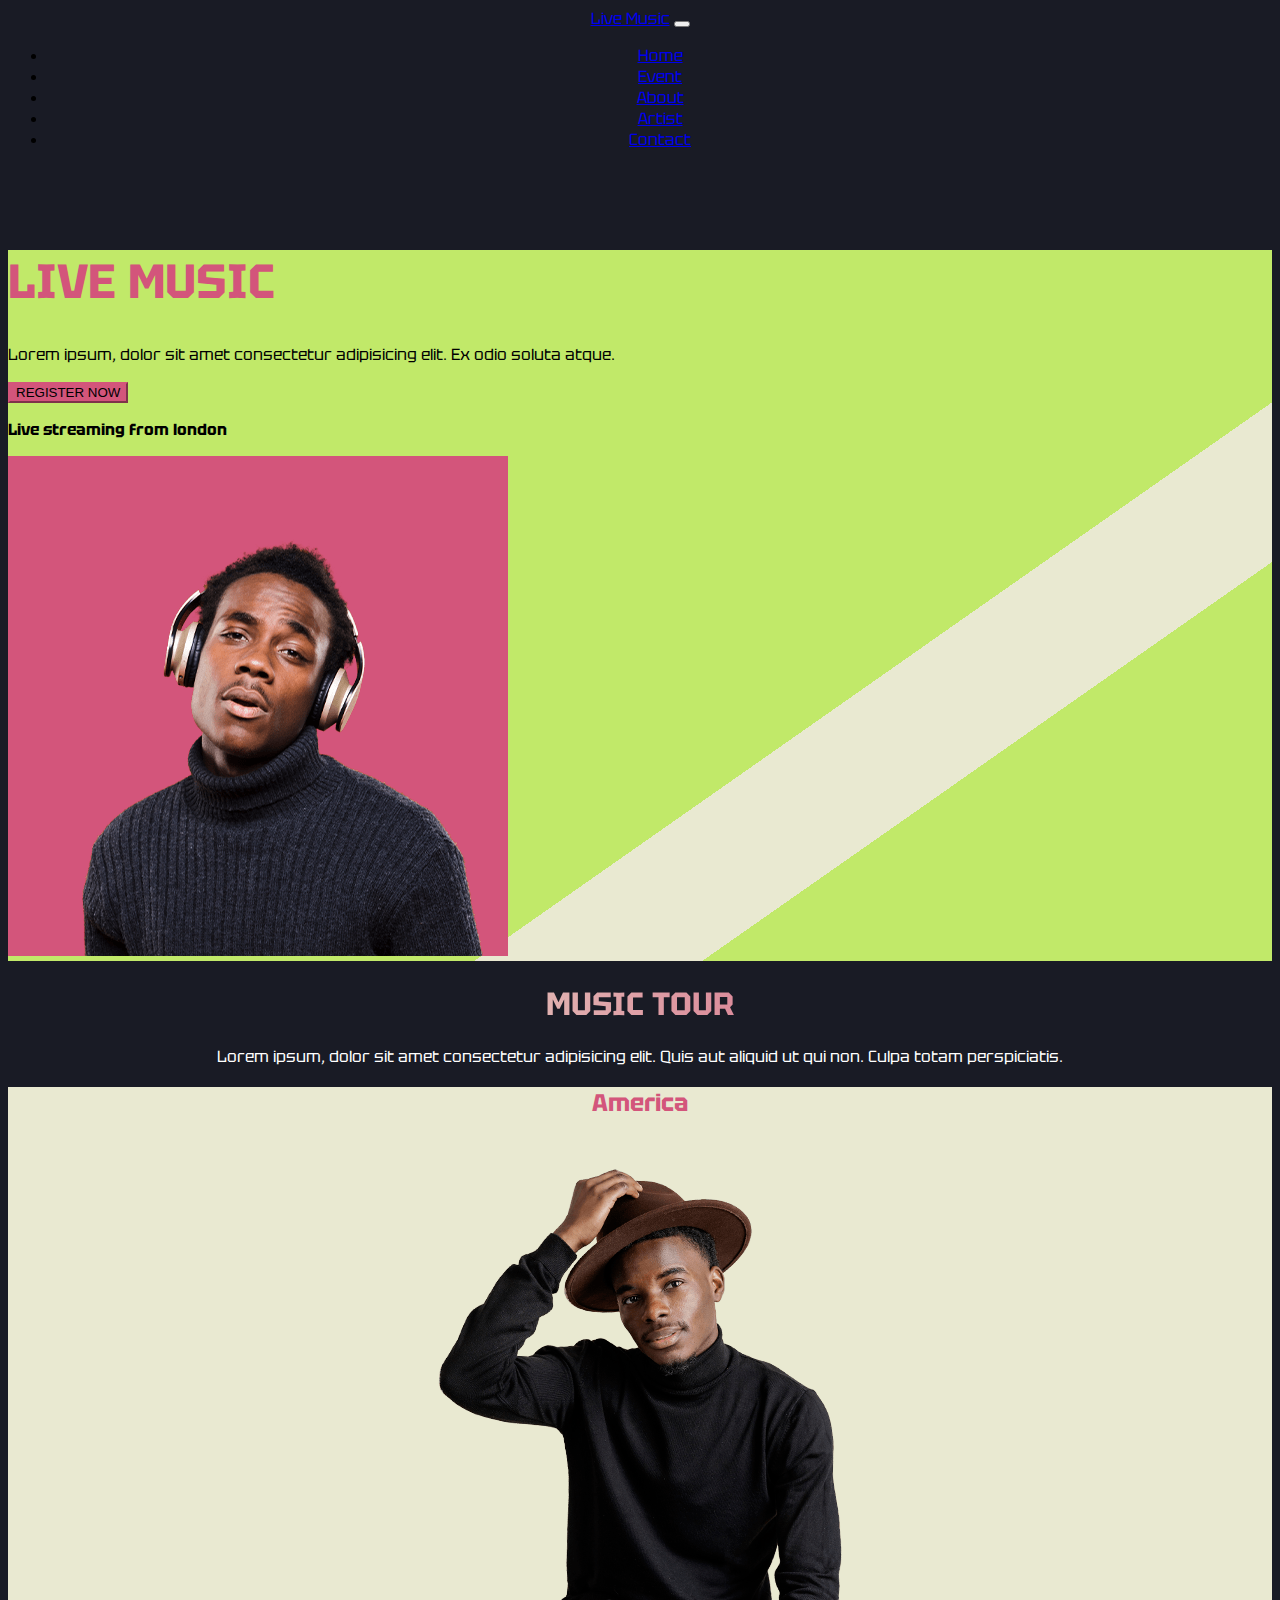
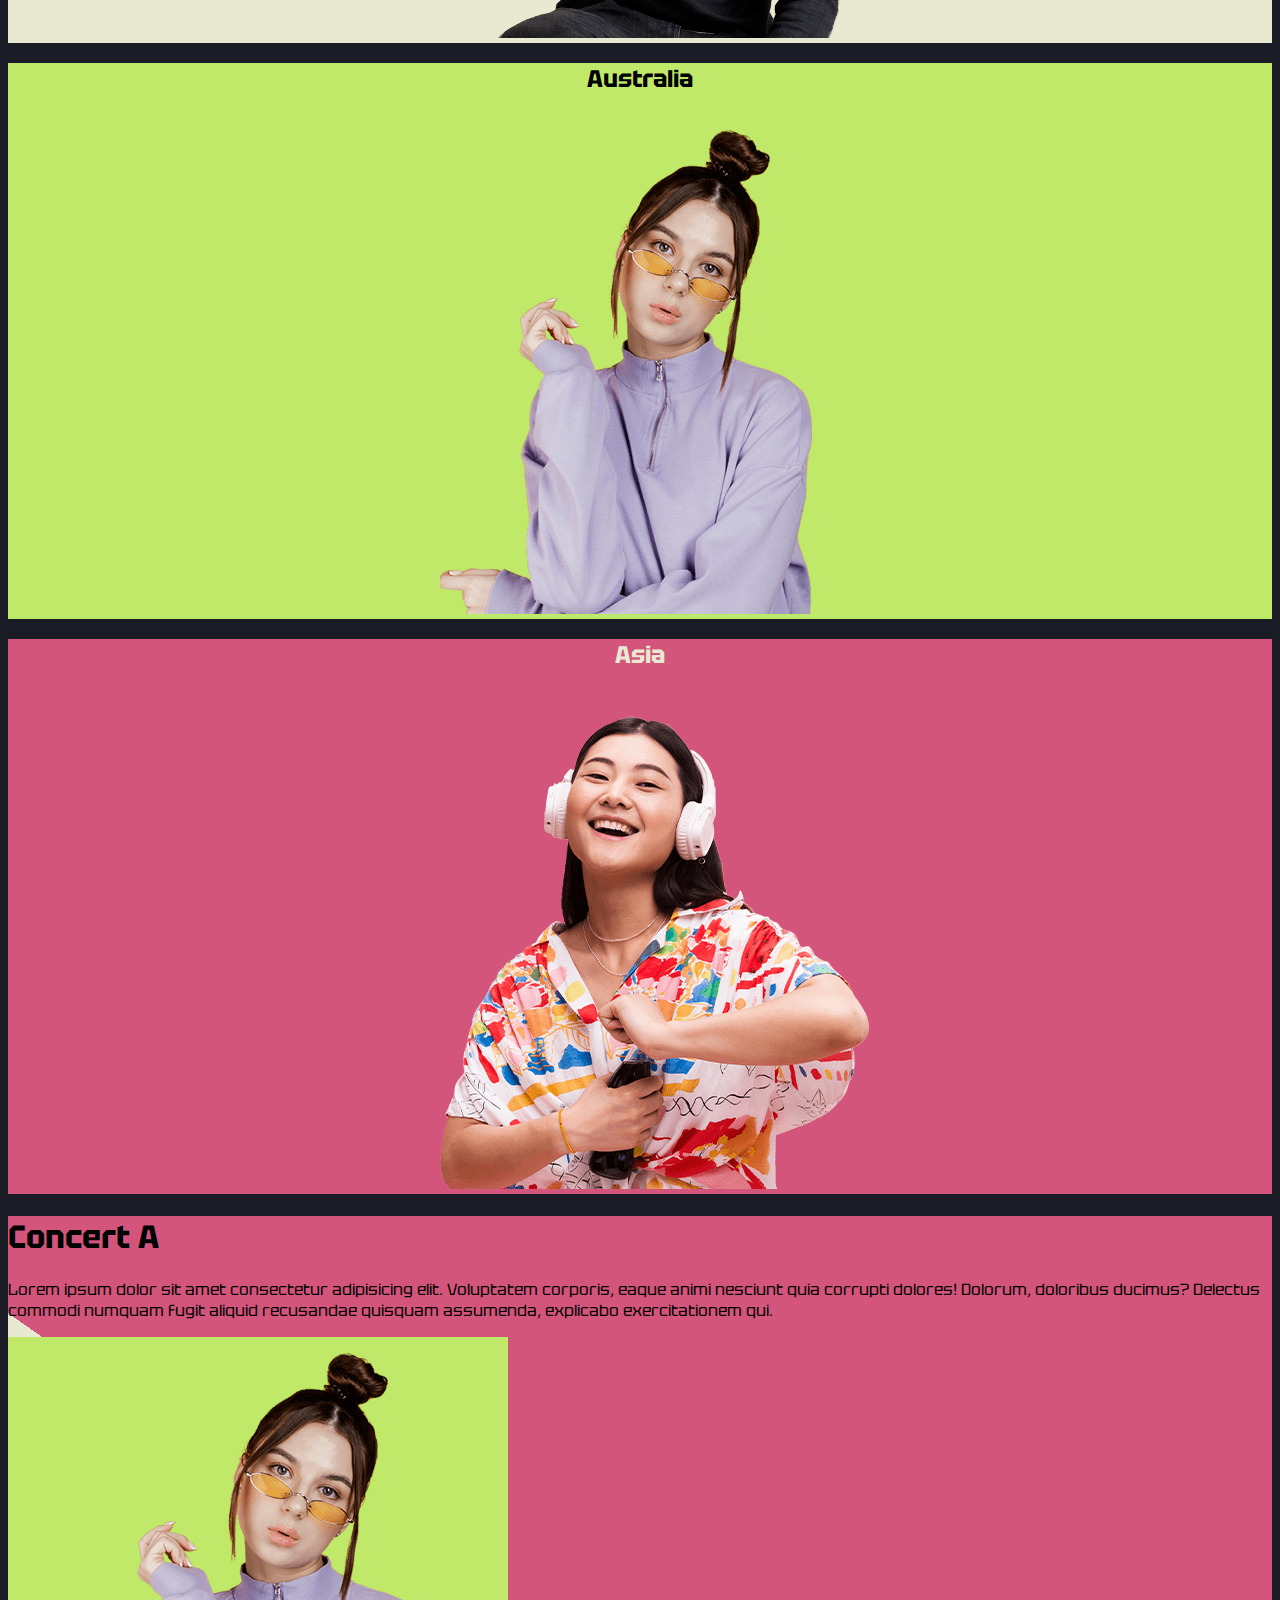
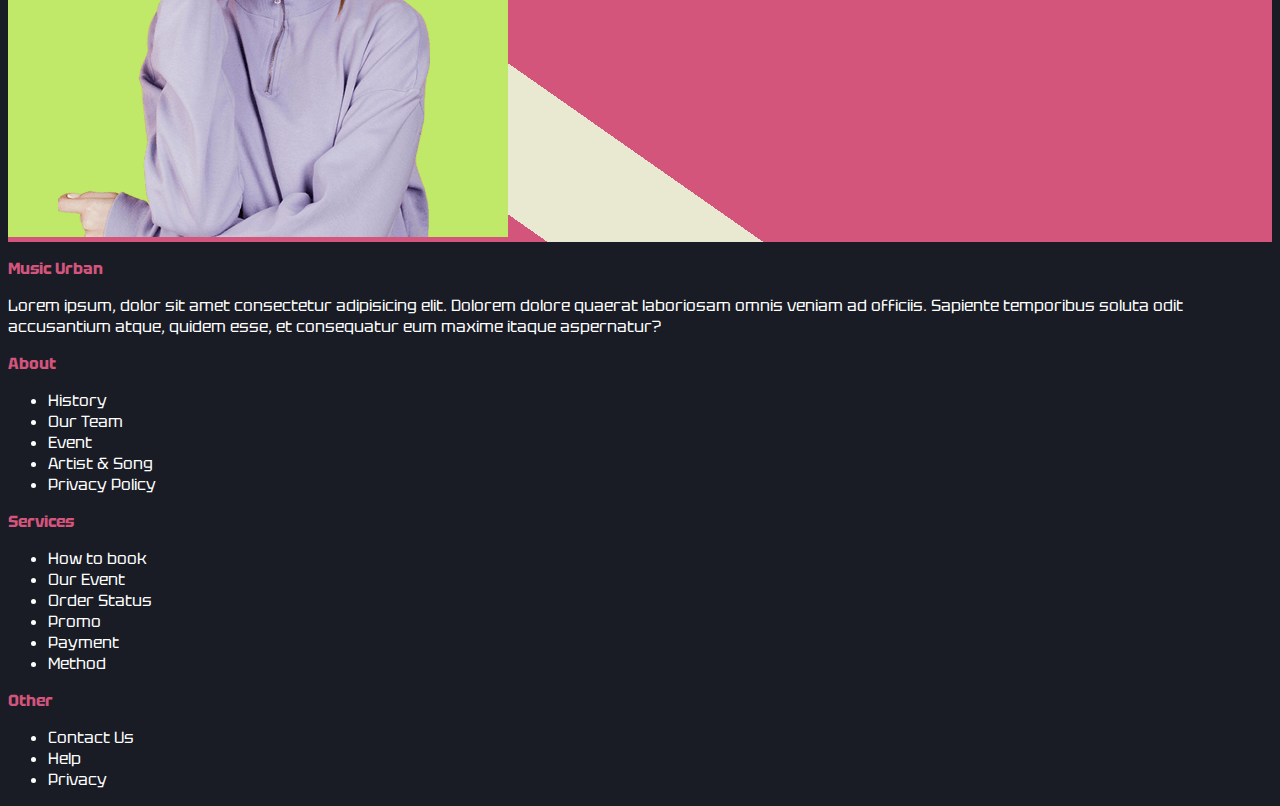
<file: live music/livemusic.html>
<!doctype html>
<html lang="hu">

<head>
    <meta charset="utf-8">
    <meta name="viewport" content="width=device-width, initial-scale=1">
    <title>Live Music</title>
    <link href="https://cdn.jsdelivr.net/npm/bootstrap@5.3.2/dist/css/bootstrap.min.css" rel="stylesheet"
        integrity="sha384-T3c6CoIi6uLrA9TneNEoa7RxnatzjcDSCmG1MXxSR1GAsXEV/Dwwykc2MPK8M2HN" crossorigin="anonymous">
    <link rel="stylesheet" href="./css/style.css">
    <link rel="preconnect" href="https://fonts.googleapis.com">
    <link rel="preconnect" href="https://fonts.gstatic.com" crossorigin>
    <link href="https://fonts.googleapis.com/css2?family=Tektur:wght@400..900&display=swap" rel="stylesheet">
</head>

<body>
    <nav class="navbar navbar-expand-lg " data-bs-theme="dark">
        <div class="container-fluid">
            <a class="navbar-brand" href="#">Live Music</a>
            <button class="navbar-toggler" type="button" data-bs-toggle="collapse" data-bs-target="#navbarNav"
                aria-controls="navbarNav" aria-expanded="false" aria-label="Toggle navigation">
                <span class="navbar-toggler-icon"></span>
            </button>
            <div class="collapse navbar-collapse" id="navbarNav">
                <ul class="navbar-nav mx-auto">
                    <li class="nav-item">
                        <a class="nav-link " aria-current="page" href="#">Home</a>
                    </li>
                    <li class="nav-item">
                        <a class="nav-link " aria-current="page" href="#">Event</a>
                    </li>
                    <li class="nav-item">
                        <a class="nav-link" href="#">About</a>
                    </li>
                    <li class="nav-item">
                        <a class="nav-link" href="#">Artist</a>
                    </li>
                    <li class="nav-item">
                        <a class="nav-link" href="#">Contact</a>
                    </li>

                </ul>
            </div>
        </div>
    </nav>

    <header>
        <div class="container">
            <div class="row">
                <div class="col-sm-6 my-3">
                    <h1>LIVE MUSIC</h1>
                    <p>Lorem ipsum, dolor sit amet consectetur adipisicing elit. Ex odio soluta atque.</p>

                    <button type="button" class="btn btn-primary btn-lg rounded-pill">Register Now</button>
                    <p><b> Live streaming from london</b> </p>

                </div>

                <div class="col-sm-4 offset-sm-2">
                    <img src="./img/001-min.png" class="img-fluid rounded-circle zoomeffect" alt="">
                </div>
            </div>
        </div>

    </header>

    <section id="music-tour">
        <div class="container">
            <div class="row">
                <div class="col-sm-6 offset-sm-3">
                    <h1 class=" mx-auto mt-3">Music Tour</h1>
                    <p class=" mb-5 text-center ">
                        Lorem ipsum, dolor sit amet consectetur adipisicing elit. Quis aut aliquid ut qui non. Culpa
                        totam perspiciatis.</p>
                </div>
            </div>

            <div class="row">
                <div class="col-sm-12 col-md-4 ">
                    <div class="america">
                        <h2 class="text-center">America</h2>
                        <img src="./img/002-min.png" class="img-fluid" alt="">
                    </div>
                </div>
                <div class="col-sm-12 col-md-4 ">
                    <div class="australia">
                        <h2 class="text-center">Australia</h2>
                        <img src="./img/003-min.png" class="img-fluid" alt="">
                    </div>
                </div>
                <div class="col-sm-12 col-md-4 ">
                    <div class="asia">
                        <h2 class="text-center">Asia</h2>
                        <img src="./img/004-min.png" class="img-fluid" alt="">
                    </div>
                </div>

            </div>
        </div>
    </section>

    <section id="concert-a" class="py-5">
        <div class="container">
            <div class="row">
                <div class="col-xs-12 col-md-6 order-2 d-flex flex-column justify-content-center ">
                    <h1 class="py-3">Concert A </h1>
                    <p>
                        Lorem ipsum dolor sit amet consectetur adipisicing elit. Voluptatem corporis, eaque animi
                        nesciunt quia corrupti dolores! Dolorum, doloribus ducimus? Delectus commodi numquam fugit
                        aliquid recusandae quisquam assumenda, explicabo exercitationem qui.
                    </p>
                </div>
                <div class="col-xs-12 col-md-6 order-1">
                    <img src="./img/003-min.png" class="img-fluid rounded-circle zoomeffect" alt="">


                </div>
            </div>
        </div>

    </section>

    <footer class="py-5">
        <div class="container">
            <div class="row">
                <div class="col-md-6">

                    <p class="mt-3">Music Urban</p>
                    <p>
                        Lorem ipsum, dolor sit amet consectetur adipisicing elit. Dolorem dolore quaerat laboriosam
                        omnis
                        veniam ad officiis.
                        Sapiente temporibus soluta odit accusantium atque, quidem esse, et consequatur eum maxime itaque
                        aspernatur?</p>

                </div>

                <div class="col-md-6">


                    <div class="row">
                        <div class="col-md-3">
                            <p> About</p>
                            <ul>
                                <li>History</li>
                                <li>Our Team</li>
                                <li>Event</li>
                                <li>Artist & Song</li>
                                <li>Privacy Policy</li>
                            </ul>
                        </div>
                        <div class="col-md-3">
                            <p>Services </p>
                            <ul>
                                <li>How to book</li>
                                <li>Our Event</li>
                                <li>Order Status</li>
                                <li>Promo</li>
                                <li>Payment</li>
                                <li> Method</li>
                            </ul>
                        </div>
                        <div class="col-md-3">
                            <p>Other</p>
                            <ul>
                                <li>Contact Us </li>
                                <li>Help</li>
                                <li>Privacy</li>
                            </ul>
                        </div>
                    </div>
                </div>
            </div>
        </div>

    </footer>




    <script src="https://cdn.jsdelivr.net/npm/bootstrap@5.3.2/dist/js/bootstrap.bundle.min.js"
        integrity="sha384-C6RzsynM9kWDrMNeT87bh95OGNyZPhcTNXj1NW7RuBCsyN/o0jlpcV8Qyq46cDfL"
        crossorigin="anonymous"></script>
</body>

</html>
</file>
<file: anakin/anakin.css>
body {  margin: auto;}

html {
  width: 1300px ; /* vagy auto */
  margin: auto;
  font-family: 'Josefin Sans', cursive;
  color: #222;
  font-weight: normal;
 /* border: solid black 3px; */
  
}

.hero-image {
  background-image: url("https://raw.githubusercontent.com/green-fox-academy/myfirstapp-syllabus/master/assets/first-website-header.png");
  background-color: transparent;
  height: 300px;
  background-position: center;
  background-repeat: no-repeat;
  background-size: cover;
  position: relative;
  margin-bottom: 60px;
 
}

.hero-text {
  text-align: left;
  position: absolute;
  top: 60%;
  left: 40%;
  transform: translate(-50%, -50%);
  color: #222;
  font-family: 'Abril Fatface', cursive;
  line-height: 1;
    }

h2 {
  font-size: 40px;
  font-weight: normal;
  margin: 0;
  
  
}
h3 {
  font-size: 90px;
  font-weight: normal;
  margin: 0;
 }

#bold {
  font-family: 'Josefin Sans', cursive;
  font-size: 18px;
  color: #222;
  font-weight: bold;
  display: inline;
  line-height: 1.5;
   
}

#normal {
   display: inline;
  font-size: 18px;
  font-family: 'Josefin Sans', cursive;
   line-height: 1.5;
     }


ul {
  list-style: square;
  font-family: 'Josefin Sans', cursive;
  font-size: 16px;
  color: #222;
  font-weight: normal;
  margin-left: 10px;
  margin-bottom: 50px;
  line-height: 1.5;
}

block {
  display: flex;
  align-items: center;
  justify-content: center;
  margin-left: -150px;
  
}

blockquote::before {
  content: '”  ';
  font-family: 'Abril Fatface', cursive;
  color: white;
  font-size: 130px;
  transform: rotate(-180deg);
  margin-top: -150px;
  }

blockquote {
  font-family: 'Abril Fatface', cursive;
  display: flex;
  color: white;
  font-size: 55px;
  font-weight: normal;
  background: grey;
  width: 900px;
  height: 150px;
  margin: 0; /* egészet teszi középre */
  align-items: center;
  
}

.bekezdes {
  width: 730px;
  margin-left: 150px;
  }

.uppercasetitle {
  font-family: 'Josefin Sans', sans-serif;
  font-size: 28px;
  font-weight: bold;
  text-transform: uppercase;
  margin-top: 80px;
  margin-bottom: 50px;
}

.alcim {
   font-family: 'Josefin Sans', sans-serif;
  font-size: 24px;
  font-weight: bold;
  margin-bottom: 2px;
  line-height: 1.3;
}

.szoveg {
  font-family: 'Josefin Sans', sans-serif;
  font-size: 16px;
  width: 850px;
  margin-bottom: 50px;
  line-height: 1.3;
}

.dolt {
  font-family: 'Josefin Sans', sans-serif;
  font-size: 19px;
  font-weight: bold;
  font-style: italic;
  margin-bottom: 30px;
  line-height: 2;
}

block2 {
  display: flex;
  align-items: center;
  justify-content: center;
  margin-left: -150px;
  }

blockquote2::before {
  content: '” ';
  transform: rotate(-180deg);
  font-family: 'Abril Fatface', cursive;
  color: white;
  font-size: 130px;
  margin-top: -250px;
}

blockquote2 {
  font-family: 'Abril Fatface', cursive;
  display: flex;
  color: white;
  font-size: 55px;
  font-weight: normal;
  background: grey;
  width: 900px;
  height: 250px;
  margin: 0; /* egészet teszi középre */
  align-items: center;
}

.personalinterest {
  width: 730px;
  margin-left: 150px;
  border-top: 4px solid #222;
  }
</file>
<file: bathroom/css/index.css>
* {
    box-sizing: border-box;
    padding: 0;
    margin: 0;
}

body {
    font-family: 'DM Sans', sans-serif;
}

/* Navbar  */
.header {
    background-color: #193510;
    padding: .5rem;
}

.navbar-brand {
    color: whitesmoke;
}

nav.navbar {
    padding: 0;
}

.navbar.header.nav-item {
    color: whitesmoke;
}

/* Navbar  */









/* bathroom. */
.bathroomnavbar {
    /* background-color: #80a174; */
    background-color: rgb(168, 63, 93);
}

.bathroomcim {
    margin: 3rem 0;
    font-weight: bold;
}

.bathroomcol1 {
    height: 25rem;
    width: 25rem;
    background-color: white;
    border: 1px solid black;
    padding: 0;
}

.bathroomcol2 {
    height: 25rem;
    width: 25rem;
    background-color: rgba(231 130 159 /.2);
    border: 1px solid black;
    padding: 0;
}

.bathroomcol1:hover {
    background-color: rgb(168, 63, 93);
    background-repeat: no-repeat;
    background-size: 100%;
}

.bathroomcol2:hover {
    background-color: rgb(168, 63, 93);
    color: white;
}

.bathroomlink {
    text-decoration: none;
    color: black;
}

.kep1 {
    width: 61%;
    margin: 1rem 1rem;
}

.kep2 {
    width: 61%;
    margin: 1rem 1rem;
}

.kep3 {
    width: 61%;
    margin: 1rem 1rem;
}

.kep4 {
    height: 92%;
    width: 70%;
    margin: 1rem 1rem;
}

.kep5 {
    margin: 1rem 1rem;
    height: 92%;
    width: auto;
}

.kep6 {
    margin: 1rem;
    height: 92%;
    width: auto;
}



.kartyaszoveg {
    padding-left: 1rem;
    padding-right: 1rem;
}

.kartyacim {
    padding: 1rem;
}



.koszonet {
    margin: 2rem 0;
}

.koszonet a {
    text-decoration: none;
    color: black;
}


.bathroomFooter {
    background-color: rgb(168, 63, 93);
    text-align: center;
    color: whitesmoke;
}

.koszonet a:hover {
    color: rgb(232, 130, 159);
    font-size: larger;
}

.kartyacim {
    font-weight:700;
}

/* bathroom. */
</file>
<file: introduction/intro.css>
body {
    font-family: 'PT Mono', monospace;
    background-color: rgb(0 0 0 / 0.99);
    color: whitesmoke;
}

h1, h2 {
    text-align: center;
    margin-top: 2rem;
    text-shadow: 2px 2px rgb(255 255 255 /.2) ;
    
}

p{
    text-align: justify;
}
</file>
<file: live music/css/style.css>
.navbar {
    background-color: var(--dark-blue);
    text-align: center;
}

.btn-primary {

    text-transform: uppercase;
    background-color: var(--pink);
    border-color: var(--pink);

}

#music-tour {
    margin: auto;
    text-align: center;
}

html {
    --pink: #d3557b;
    --green: #c1e969;
    --baige: #e9e9d1;
    --dark-blue: rgb(25 27 37)
}

body {
    background-color: var(--dark-blue);
    font-family: "Tektur", sans-serif;
}

header {
    background-image: linear-gradient(145deg, var(--green) 65%, var(--baige) 65%, var(--baige) 75%, var(--green) 75%);

}

header img {
    background-color: var(--pink);
}

header h1 {
    margin-top: 100px;
    color: var(--pink);
    font-size: 3rem;
    
    text-transform: capitalize;
}

header h1 p {
    font-weight: 200;
}

.btn-primary:hover {
    background-color: transparent;
    background-color: var(--pink);
    border: var(--pink);
}

#music-tour {
    background-color: var(--dark-blue);
    color: white;
    min-height: 100vh;
}

#music-tour h1 {
    text-transform: uppercase;
    color: transparent;
    background-image: linear-gradient(90deg, var(--baige) 20%, var(--pink) 80%);
    background-clip: text;

}

.america {
    background-color: var(--baige);
    color: var(--pink);
}
.australia {
    background-color: var(--green);
    color: black;
}

.asia {
    background-color: var(--pink);
    color: var(--baige); 
}

#concert-a {
    background-image: linear-gradient(-145deg, var(--pink) 65%, var(--baige) 65%, var(--baige) 75%, var(--pink) 75%);

}

#concert-a img {
    background-color: var(--green);
}

footer {
    background-color: var(--dark-blue);
    color: white;
}

p:first-child   {
    color: var(--pink);
    font-weight: bold;
}

header, #concert-a {
    img.zoomeffect {
        transition: 0.3s;
        }
        img.zoomeffect:hover {
        transform: scale(1.2);
        }
        
}
</file>
